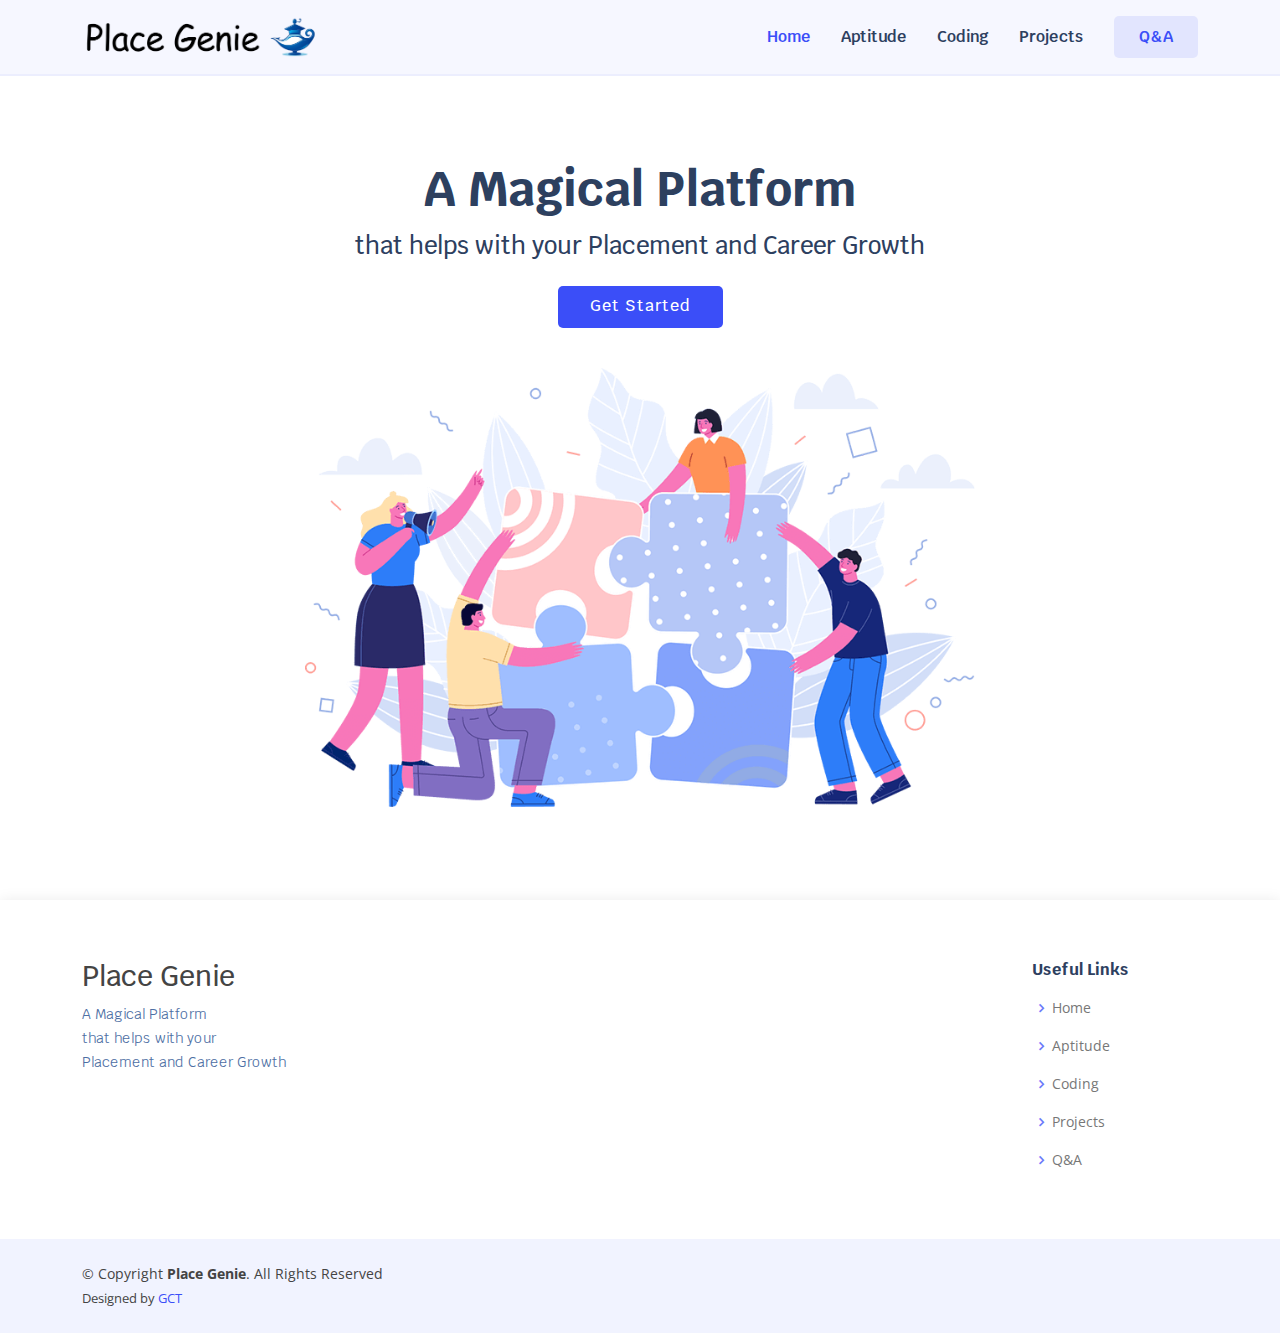
<file: index.html>
<!DOCTYPE html>
<html lang="en">

<head>
  <meta charset="utf-8">
  <meta content="width=device-width, initial-scale=1.0" name="viewport">

  <title>Place Genie | Home</title>
  
  <meta property="og:type" content="website" />
    <meta property="og:url" content="https://placegenie.web.app" />
    <meta property="og:title" content="Place Genie | Home" />
    <meta
      property="og:description"
      content="Your magical platform for placements and career growth. Empowering students and job seekers with essential tools, resources, and guidance to ace interviews, land dream jobs, and achieve career success. Unlock your potential with Place Genie."
    />
    <meta
      property="og:image"
      content="https://placegenie.web.app/placeGenie.jpeg"
    />
    <meta
      name="description"
      content="Your magical platform for placements and career growth. Empowering students and job seekers with essential tools, resources, and guidance to ace interviews, land dream jobs, and achieve career success. Unlock your potential with Place Genie."
    />
    <meta
      name="keywords"
      content="Place Genie, website, placements, career growth, aptitude, coding, projects"
    />
    <meta name="author" content="Mohammed Thalha" />
    <link rel="canonical" href="https://placegenie.web.app" />

  <!-- Favicons -->
  <link href="assets/img/logo/fav.png" rel="icon">
  <link href="assets/img/logo/fav.png" rel="apple-touch-icon">

  <!-- Google Fonts -->
  <link href="https://fonts.googleapis.com/css?family=Open+Sans:300,300i,400,400i,600,600i,700,700i|Krub:300,300i,400,400i,500,500i,600,600i,700,700i|Poppins:300,300i,400,400i,500,500i,600,600i,700,700i" rel="stylesheet">

  <!-- Vendor CSS Files -->
  <link href="assets/vendor/aos/aos.css" rel="stylesheet">
  <link href="assets/vendor/bootstrap/css/bootstrap.min.css" rel="stylesheet">
  <link href="assets/vendor/bootstrap-icons/bootstrap-icons.css" rel="stylesheet">
  <link href="assets/vendor/boxicons/css/boxicons.min.css" rel="stylesheet">
  <link href="assets/vendor/glightbox/css/glightbox.min.css" rel="stylesheet">
  <link href="assets/vendor/swiper/swiper-bundle.min.css" rel="stylesheet">

  <!-- Template Main CSS File -->
  <link href="assets/css/style.css" rel="stylesheet">

  <script src="https://www.google.com/recaptcha/enterprise.js?render=6LdM80gqAAAAAIHdH8JyxuIGGjKviFuKLS1jra_C"></script>
  <!-- Your code -->

</head>

<body>

  <!-- ======= Header ======= -->
  <header id="header" class="fixed-top">
    <div class="container d-flex align-items-center justify-content-between">

      <!-- <h1 class="logo"><a href="index.html">Place Genie</a></h1> -->
      <!-- Uncomment below if you prefer to use an image logo -->
      <a href="index.html" class="logo"><img src="assets/img/logo/logo.png" alt="Place Genie" class="img-fluid"></a>

      <nav id="navbar" class="navbar">
        <ul>
          <li><a class="nav-link scrollto active" href="#hero">Home</a></li>
          <li><a class="nav-link scrollto" href="aptitude.html">Aptitude</a></li>
          <li><a class="nav-link scrollto" href="coding.html">Coding</a></li>
          <li><a class="nav-link scrollto" href="projects.html">Projects</a></li>
          <!-- <li class="dropdown"><a href="#"><span>Drop Down</span> <i class="bi bi-chevron-down"></i></a>
            <ul>
              <li><a href="#">Drop Down 1</a></li>
              <li class="dropdown"><a href="#"><span>Deep Drop Down</span> <i class="bi bi-chevron-right"></i></a>
                <ul>
                  <li><a href="#">Deep Drop Down 1</a></li>
                  <li><a href="#">Deep Drop Down 2</a></li>
                  <li><a href="#">Deep Drop Down 3</a></li>
                  <li><a href="#">Deep Drop Down 4</a></li>
                  <li><a href="#">Deep Drop Down 5</a></li>
                </ul>
              </li>
              <li><a href="#">Drop Down 2</a></li>
              <li><a href="#">Drop Down 3</a></li>
              <li><a href="#">Drop Down 4</a></li>
            </ul>
          </li> -->
          <li><a class="getstarted scrollto" href="qna.html">Q&A</a></li>
        </ul>
        <i class="bi bi-list mobile-nav-toggle"></i>
      </nav><!-- .navbar -->

    </div>
  </header><!-- End Header -->

  <!-- ======= Hero Section ======= -->
  <section id="hero" class="d-flex align-items-center">

    <div class="container d-flex flex-column align-items-center justify-content-center" data-aos="fade-up">
      <h1>A Magical Platform</h1>
      <h2> that helps with your Placement and Career Growth</h2>
      <a href="aptitude.html" class="btn-get-started scrollto">Get Started</a>
      <img src="assets/img/hero-img.png" class="img-fluid hero-img" alt="" data-aos="zoom-in" data-aos-delay="150">
    </div>

  </section><!-- End Hero -->

  

  <!-- ======= Footer ======= -->
  <footer id="footer">

    <div class="footer-top">
      <div class="container">
        <div class="row">

          <div class="col-lg-10 col-md-6 footer-contact">
            <h3>Place Genie</h3>
            <p>
              A Magical Platform <br>
              that helps with your<br>
              Placement and Career Growth <br><br>
              <!-- <strong>Phone:</strong> +1 5589 55488 55<br>
              <strong>Email:</strong> info@example.com<br> -->
            </p>
          </div>

          <div class="col-lg-2 col-md-6 footer-links">
            <h4>Useful Links</h4>
            <ul>
              <li><i class="bx bx-chevron-right"></i> <a href="index.html">Home</a></li>
              <li><i class="bx bx-chevron-right"></i> <a href="aptitude.html">Aptitude</a></li>
              <li><i class="bx bx-chevron-right"></i> <a href="coding.html">Coding</a></li>
              <li><i class="bx bx-chevron-right"></i> <a href="projects.html">Projects</a></li>
              <li><i class="bx bx-chevron-right"></i> <a href="qna.html">Q&A</a></li>
            </ul>
          </div>

          <!-- <div class="col-lg-3 col-md-6 footer-links">
            <h4>Our Services</h4>
            <ul>
              <li><i class="bx bx-chevron-right"></i> <a href="#">Web Design</a></li>
              <li><i class="bx bx-chevron-right"></i> <a href="#">Web Development</a></li>
              <li><i class="bx bx-chevron-right"></i> <a href="#">Product Management</a></li>
              <li><i class="bx bx-chevron-right"></i> <a href="#">Marketing</a></li>
              <li><i class="bx bx-chevron-right"></i> <a href="#">Graphic Design</a></li>
            </ul>
          </div>

          <div class="col-lg-4 col-md-6 footer-newsletter">
            <h4>Join Our Newsletter</h4>
            <p>Tamen quem nulla quae legam multos aute sint culpa legam noster magna</p>
            <form action="" method="post">
              <input type="email" name="email"><input type="submit" value="Subscribe">
            </form>
          </div> -->

        </div>
      </div>
    </div>

    <div class="container d-md-flex py-4">

      <div class="me-md-auto text-center text-md-start">
        <div class="copyright">
          &copy; Copyright <strong><span>Place Genie</span></strong>. All Rights Reserved
        </div>
        <div class="credits">
          Designed by <a href="https://syncmi.web.app">GCT</a>
        </div>
      </div>
      <!-- <div class="social-links text-center text-md-right pt-3 pt-md-0">
        <a href="#" class="twitter"><i class="bx bxl-twitter"></i></a>
        <a href="#" class="facebook"><i class="bx bxl-facebook"></i></a>
        <a href="#" class="instagram"><i class="bx bxl-instagram"></i></a>
        <a href="#" class="google-plus"><i class="bx bxl-skype"></i></a>
        <a href="#" class="linkedin"><i class="bx bxl-linkedin"></i></a>
      </div> -->
    </div>
  </footer><!-- End Footer -->

  <div id="preloader"></div>
  <a href="#" class="back-to-top d-flex align-items-center justify-content-center"><i class="bi bi-arrow-up-short"></i></a>

  <!-- Vendor JS Files -->
  <script src="assets/vendor/aos/aos.js"></script>
  <script src="assets/vendor/bootstrap/js/bootstrap.bundle.min.js"></script>
  <script src="assets/vendor/glightbox/js/glightbox.min.js"></script>
  <script src="assets/vendor/isotope-layout/isotope.pkgd.min.js"></script>
  <script src="assets/vendor/swiper/swiper-bundle.min.js"></script>
  <script src="assets/vendor/php-email-form/validate.js"></script>

  <!-- Template Main JS File -->
  <script src="assets/js/main.js"></script>

  <script>
    window.onload = function() {
      grecaptcha.enterprise.ready(async () => {
        const token = await grecaptcha.enterprise.execute('6LdM80gqAAAAAIHdH8JyxuIGGjKviFuKLS1jra_C', { action: 'ENTER_WEBSITE' });
        // You can now use the token in your backend or for further processing
      });
    };
  </script>

  

</body>

</html>
</file>
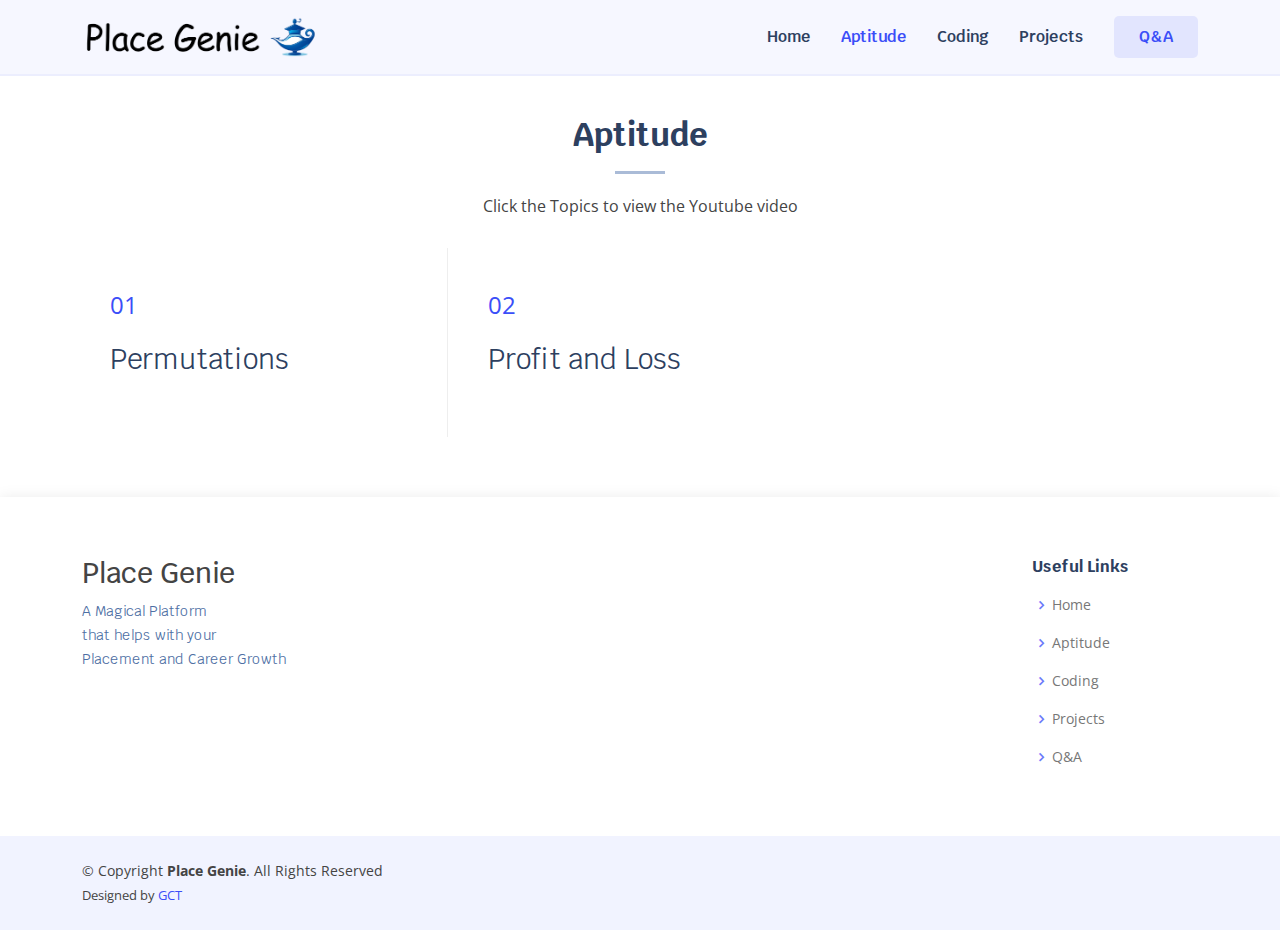
<file: aptitude.html>
<!DOCTYPE html>
<html lang="en">
  <head>
    <meta charset="utf-8" />
    <meta content="width=device-width, initial-scale=1.0" name="viewport" />

    <title>Place Genie | Aptitude</title>
    
    <meta property="og:type" content="website" />
    <meta property="og:url" content="https://placegenie.web.app/aptitude" />
    <meta property="og:title" content="Place Genie | Aptitude" />
    <meta
      property="og:description"
      content="Your magical platform for placements and career growth. Empowering students and job seekers with essential tools, resources, and guidance to ace interviews, land dream jobs, and achieve career success. Unlock your potential with Place Genie."
    />
    <meta
      property="og:image"
      content="https://placegenie.web.app/placeGenie.jpeg"
    />
    <meta
      name="description"
      content="Your magical platform for placements and career growth. Empowering students and job seekers with essential tools, resources, and guidance to ace interviews, land dream jobs, and achieve career success. Unlock your potential with Place Genie."
    />
    <meta
      name="keywords"
      content="Place Genie, website, placements, career growth, aptitude, coding, projects"
    />
    <meta name="author" content="Mohammed Thalha" />
    <link rel="canonical" href="https://placegenie.web.app/aptitude" />

    <!-- Favicons -->
    <link href="assets/img/logo/fav.png" rel="icon" />
    <link href="assets/img/logo/fav.png" rel="apple-touch-icon" />

    <!-- Google Fonts -->
    <link
      href="https://fonts.googleapis.com/css?family=Open+Sans:300,300i,400,400i,600,600i,700,700i|Krub:300,300i,400,400i,500,500i,600,600i,700,700i|Poppins:300,300i,400,400i,500,500i,600,600i,700,700i"
      rel="stylesheet"
    />

    <!-- Vendor CSS Files -->
    <link href="assets/vendor/aos/aos.css" rel="stylesheet" />
    <link
      href="assets/vendor/bootstrap/css/bootstrap.min.css"
      rel="stylesheet"
    />
    <link
      href="assets/vendor/bootstrap-icons/bootstrap-icons.css"
      rel="stylesheet"
    />
    <link href="assets/vendor/boxicons/css/boxicons.min.css" rel="stylesheet" />
    <link
      href="assets/vendor/glightbox/css/glightbox.min.css"
      rel="stylesheet"
    />
    <link href="assets/vendor/swiper/swiper-bundle.min.css" rel="stylesheet" />

    <!-- Template Main CSS File -->
    <link href="assets/css/style.css" rel="stylesheet" />

    <!-- =======================================================
  * Template Name: Bikin
  * Updated: May 30 2023 with Bootstrap v5.3.0
  * Template URL: https://bootstrapmade.com/bikin-free-simple-landing-page-template/
  * Author: BootstrapMade.com
  * License: https://bootstrapmade.com/license/
  ======================================================== -->
  </head>

  <body>
    <!-- ======= Header ======= -->
    <header id="header" class="fixed-top">
      <div class="container d-flex align-items-center justify-content-between">
        <!-- <h1 class="logo"><a href="index.html">Place Genie</a></h1> -->
        <!-- Uncomment below if you prefer to use an image logo -->
        <a href="index.html" class="logo"
          ><img
            src="assets/img/logo/logo.png"
            alt="Place Genie"
            class="img-fluid"
        /></a>

        <nav id="navbar" class="navbar">
          <ul>
            <li><a class="nav-link scrollto" href="index.html">Home</a></li>
            <li><a class="nav-link scrollto active" href="#">Aptitude</a></li>
            <li><a class="nav-link scrollto" href="coding.html">Coding</a></li>
            <li><a class="nav-link scrollto" href="projects.html">Projects</a></li>
            <!-- <li class="dropdown"><a href="#"><span>Drop Down</span> <i class="bi bi-chevron-down"></i></a>
            <ul>
              <li><a href="#">Drop Down 1</a></li>
              <li class="dropdown"><a href="#"><span>Deep Drop Down</span> <i class="bi bi-chevron-right"></i></a>
                <ul>
                  <li><a href="#">Deep Drop Down 1</a></li>
                  <li><a href="#">Deep Drop Down 2</a></li>
                  <li><a href="#">Deep Drop Down 3</a></li>
                  <li><a href="#">Deep Drop Down 4</a></li>
                  <li><a href="#">Deep Drop Down 5</a></li>
                </ul>
              </li>
              <li><a href="#">Drop Down 2</a></li>
              <li><a href="#">Drop Down 3</a></li>
              <li><a href="#">Drop Down 4</a></li>
            </ul>
          </li> -->
            <li><a class="getstarted scrollto" href="qna.html">Q&A</a></li>
          </ul>
          <i class="bi bi-list mobile-nav-toggle"></i>
        </nav>
        <!-- .navbar -->
      </div>
    </header>
    <!-- End Header -->

    <main>
      <!-- ======= Steps Section ======= -->
      <section id="steps" class="steps">
        <div class="container">
          <div class="section-title">
            <p><br /><br /><br /><br /></p>
            <h2>Aptitude</h2>
            <p>Click the Topics to view the Youtube video</p>
          </div>

          <div class="row no-gutters" data-aos="fade-up">
            <div
              class="col-lg-4 col-md-6 content-item"
              data-aos="fade-up"
              data-aos-delay="100"
            >
              <a href="https://youtu.be/_qoqJ2JKfjc?si=WgXLnBOLmwLYMDms">
                <span>01</span>
                <h4>Permutations</h4>
              </a>
            </div>

            <div
              class="col-lg-4 col-md-6 content-item"
              data-aos="fade-up"
              data-aos-delay="200"
            >
              <a
                href="https://youtube.com/playlist?list=PLOoogDtEDyvvgDHep2Rsd5RUTDGstbuc8&si=iSUuBqNaXzxjKdGk"
              >
                <span>02</span>
                <h4>Profit and Loss</h4>
              </a>
            </div>

          </div>
        </div>
      </section>
      <!-- End Steps Section -->
    </main>

    <!-- ======= Footer ======= -->
    <footer id="footer">
      <div class="footer-top">
        <div class="container">
          <div class="row">
            <div class="col-lg-10 col-md-6 footer-contact">
              <h3>Place Genie</h3>
              <p>
                A Magical Platform <br />
                that helps with your<br />
                Placement and Career Growth <br /><br />
                <!-- <strong>Phone:</strong> +1 5589 55488 55<br>
              <strong>Email:</strong> info@example.com<br> -->
              </p>
            </div>

            <div class="col-lg-2 col-md-6 footer-links">
                <h4>Useful Links</h4>
                <ul>
                  <li><i class="bx bx-chevron-right"></i> <a href="index.html">Home</a></li>
                  <li><i class="bx bx-chevron-right"></i> <a href="aptitude.html">Aptitude</a></li>
                  <li><i class="bx bx-chevron-right"></i> <a href="coding.html">Coding</a></li>
                  <li><i class="bx bx-chevron-right"></i> <a href="projects.html">Projects</a></li>
                  <li><i class="bx bx-chevron-right"></i> <a href="qna.html">Q&A</a></li>
                </ul>
              </div>

            <!-- <div class="col-lg-3 col-md-6 footer-links">
            <h4>Our Services</h4>
            <ul>
              <li><i class="bx bx-chevron-right"></i> <a href="#">Web Design</a></li>
              <li><i class="bx bx-chevron-right"></i> <a href="#">Web Development</a></li>
              <li><i class="bx bx-chevron-right"></i> <a href="#">Product Management</a></li>
              <li><i class="bx bx-chevron-right"></i> <a href="#">Marketing</a></li>
              <li><i class="bx bx-chevron-right"></i> <a href="#">Graphic Design</a></li>
            </ul>
          </div>

          <div class="col-lg-4 col-md-6 footer-newsletter">
            <h4>Join Our Newsletter</h4>
            <p>Tamen quem nulla quae legam multos aute sint culpa legam noster magna</p>
            <form action="" method="post">
              <input type="email" name="email"><input type="submit" value="Subscribe">
            </form>
          </div> -->
          </div>
        </div>
      </div>

      <div class="container d-md-flex py-4">
        <div class="me-md-auto text-center text-md-start">
          <div class="copyright">
            &copy; Copyright <strong><span>Place Genie</span></strong
            >. All Rights Reserved
          </div>
          <div class="credits">
            <!-- All the links in the footer should remain intact. -->
            <!-- You can delete the links only if you purchased the pro version. -->
            <!-- Licensing information: https://bootstrapmade.com/license/ -->
            <!-- Purchase the pro version with working PHP/AJAX contact form: https://bootstrapmade.com/bikin-free-simple-landing-page-template/ -->
            Designed by <a href="https://syncmi.web.app/">GCT</a>
          </div>
        </div>
        <!-- <div class="social-links text-center text-md-right pt-3 pt-md-0">
        <a href="#" class="twitter"><i class="bx bxl-twitter"></i></a>
        <a href="#" class="facebook"><i class="bx bxl-facebook"></i></a>
        <a href="#" class="instagram"><i class="bx bxl-instagram"></i></a>
        <a href="#" class="google-plus"><i class="bx bxl-skype"></i></a>
        <a href="#" class="linkedin"><i class="bx bxl-linkedin"></i></a>
      </div> -->
      </div>
    </footer>
    <!-- End Footer -->

    <div id="preloader"></div>
    <a
      href="#"
      class="back-to-top d-flex align-items-center justify-content-center"
      ><i class="bi bi-arrow-up-short"></i
    ></a>

    <!-- Vendor JS Files -->
    <script src="assets/vendor/aos/aos.js"></script>
    <script src="assets/vendor/bootstrap/js/bootstrap.bundle.min.js"></script>
    <script src="assets/vendor/glightbox/js/glightbox.min.js"></script>
    <script src="assets/vendor/isotope-layout/isotope.pkgd.min.js"></script>
    <script src="assets/vendor/swiper/swiper-bundle.min.js"></script>
    <script src="assets/vendor/php-email-form/validate.js"></script>

    <!-- Template Main JS File -->
    <script src="assets/js/main.js"></script>
  </body>
</html>
</file>
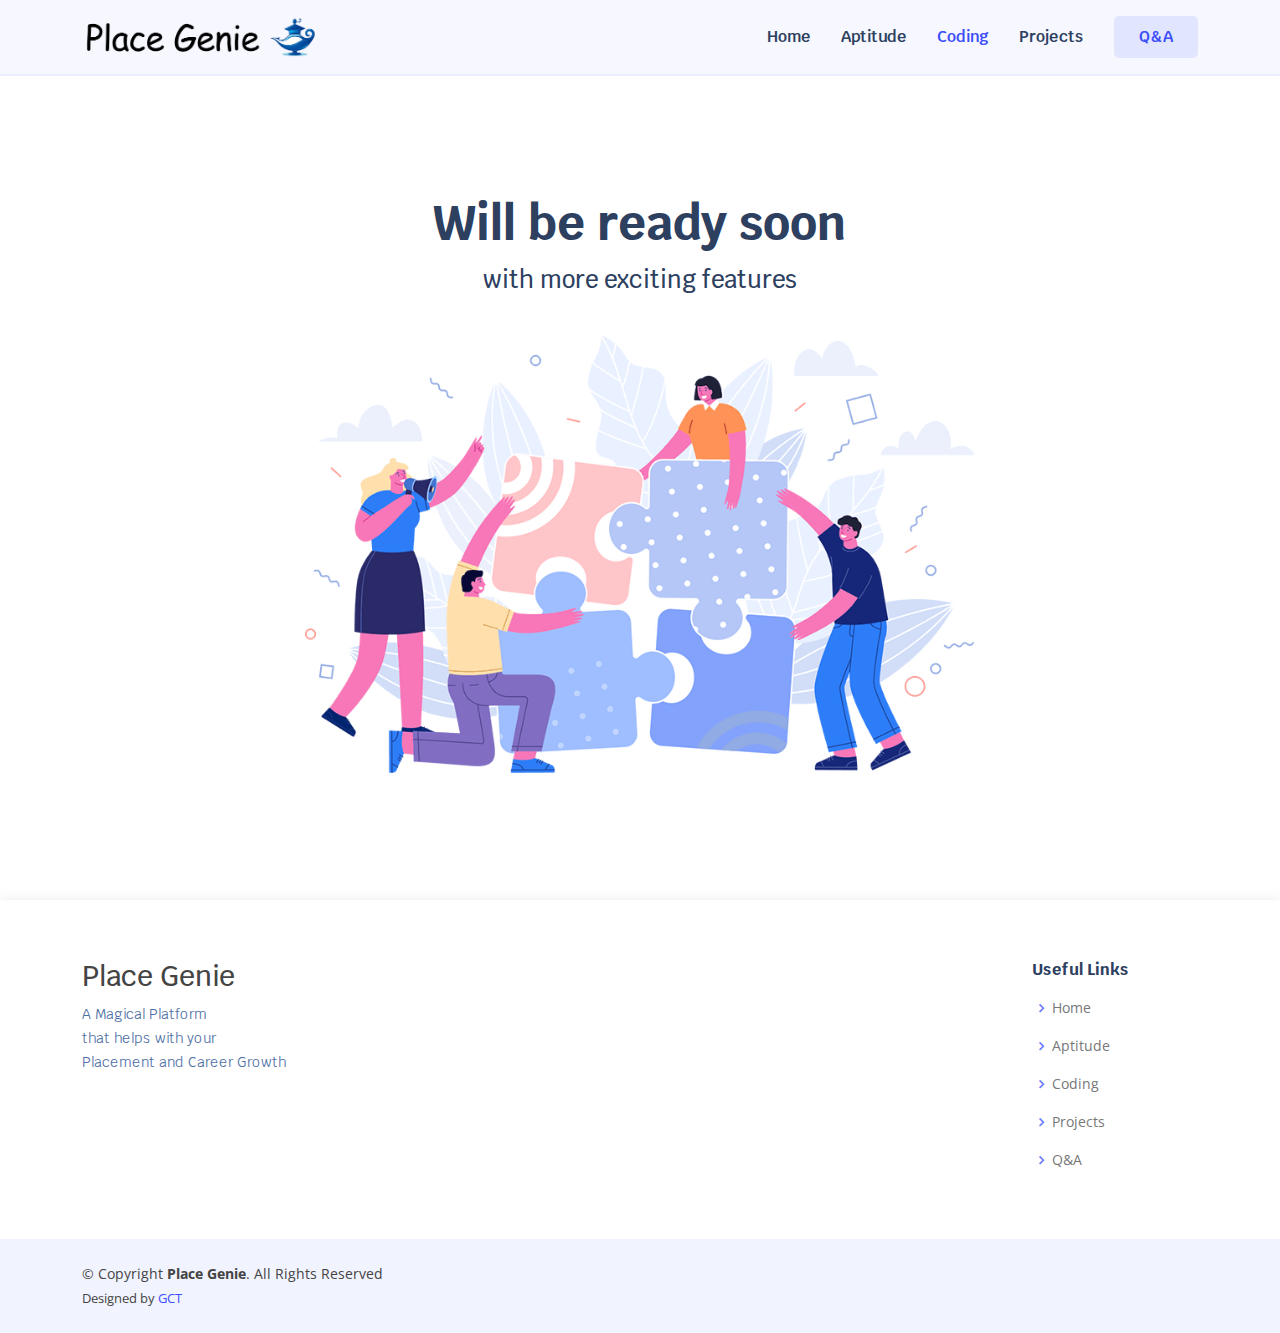
<file: coding.html>
<!DOCTYPE html>
<html lang="en">

<head>
  <meta charset="utf-8">
  <meta content="width=device-width, initial-scale=1.0" name="viewport">

  <title>Place Genie | Coding</title>
  <meta property="og:type" content="website" />
    <meta property="og:url" content="https://placegenie.web.app/coding" />
    <meta property="og:title" content="Place Genie | Coding" />
    <meta
      property="og:description"
      content="Your magical platform for placements and career growth. Empowering students and job seekers with essential tools, resources, and guidance to ace interviews, land dream jobs, and achieve career success. Unlock your potential with Place Genie."
    />
    <meta
      property="og:image"
      content="https://placegenie.web.app/placeGenie.jpeg"
    />
    <meta
      name="description"
      content="Your magical platform for placements and career growth. Empowering students and job seekers with essential tools, resources, and guidance to ace interviews, land dream jobs, and achieve career success. Unlock your potential with Place Genie."
    />
    <meta
      name="keywords"
      content="Place Genie, website, placements, career growth, aptitude, coding, projects"
    />
    <meta name="author" content="Mohammed Thalha" />
    <link rel="canonical" href="https://placegenie.web.app/coding" />

  <!-- Favicons -->
  <link href="assets/img/logo/fav.png" rel="icon">
  <link href="assets/img/logo/fav.png" rel="apple-touch-icon">

  <!-- Google Fonts -->
  <link href="https://fonts.googleapis.com/css?family=Open+Sans:300,300i,400,400i,600,600i,700,700i|Krub:300,300i,400,400i,500,500i,600,600i,700,700i|Poppins:300,300i,400,400i,500,500i,600,600i,700,700i" rel="stylesheet">

  <!-- Vendor CSS Files -->
  <link href="assets/vendor/aos/aos.css" rel="stylesheet">
  <link href="assets/vendor/bootstrap/css/bootstrap.min.css" rel="stylesheet">
  <link href="assets/vendor/bootstrap-icons/bootstrap-icons.css" rel="stylesheet">
  <link href="assets/vendor/boxicons/css/boxicons.min.css" rel="stylesheet">
  <link href="assets/vendor/glightbox/css/glightbox.min.css" rel="stylesheet">
  <link href="assets/vendor/swiper/swiper-bundle.min.css" rel="stylesheet">

  <!-- Template Main CSS File -->
  <link href="assets/css/style.css" rel="stylesheet">
</head>

<body>

  <!-- ======= Header ======= -->
  <header id="header" class="fixed-top">
    <div class="container d-flex align-items-center justify-content-between">

      <!-- <h1 class="logo"><a href="index.html">Place Genie</a></h1> -->
      <!-- Uncomment below if you prefer to use an image logo -->
      <a href="index.html" class="logo"><img src="assets/img/logo/logo.png" alt="Place Genie" class="img-fluid"></a>

      <nav id="navbar" class="navbar">
        <ul>
          <li><a class="nav-link scrollto" href="index.html">Home</a></li>
          <li><a class="nav-link scrollto" href="aptitude.html">Aptitude</a></li>
          <li><a class="nav-link scrollto active" href="coding.html">Coding</a></li>
          <li><a class="nav-link scrollto" href="projects.html">Projects</a></li>
          <!-- <li class="dropdown"><a href="#"><span>Drop Down</span> <i class="bi bi-chevron-down"></i></a>
            <ul>
              <li><a href="#">Drop Down 1</a></li>
              <li class="dropdown"><a href="#"><span>Deep Drop Down</span> <i class="bi bi-chevron-right"></i></a>
                <ul>
                  <li><a href="#">Deep Drop Down 1</a></li>
                  <li><a href="#">Deep Drop Down 2</a></li>
                  <li><a href="#">Deep Drop Down 3</a></li>
                  <li><a href="#">Deep Drop Down 4</a></li>
                  <li><a href="#">Deep Drop Down 5</a></li>
                </ul>
              </li>
              <li><a href="#">Drop Down 2</a></li>
              <li><a href="#">Drop Down 3</a></li>
              <li><a href="#">Drop Down 4</a></li>
            </ul>
          </li> -->
          <li><a class="getstarted scrollto" href="qna.html">Q&A</a></li>
        </ul>
        <i class="bi bi-list mobile-nav-toggle"></i>
      </nav><!-- .navbar -->

    </div>
  </header><!-- End Header -->

  <!-- ======= Hero Section ======= -->
  <section id="hero" class="d-flex align-items-center">

    <div class="container d-flex flex-column align-items-center justify-content-center" data-aos="fade-up">
      <h1>Will be ready soon</h1>
      <h2>with more exciting features</h2>
      <img src="assets/img/hero-img.png" class="img-fluid hero-img" alt="" data-aos="zoom-in" data-aos-delay="150">
    </div>

  </section><!-- End Hero -->

  

  <!-- ======= Footer ======= -->
  <footer id="footer">

    <div class="footer-top">
      <div class="container">
        <div class="row">

          <div class="col-lg-10 col-md-6 footer-contact">
            <h3>Place Genie</h3>
            <p>
              A Magical Platform <br>
              that helps with your<br>
              Placement and Career Growth <br><br>
              <!-- <strong>Phone:</strong> +1 5589 55488 55<br>
              <strong>Email:</strong> info@example.com<br> -->
            </p>
          </div>

          <div class="col-lg-2 col-md-6 footer-links">
            <h4>Useful Links</h4>
            <ul>
              <li><i class="bx bx-chevron-right"></i> <a href="index.html">Home</a></li>
              <li><i class="bx bx-chevron-right"></i> <a href="aptitude.html">Aptitude</a></li>
              <li><i class="bx bx-chevron-right"></i> <a href="coding.html">Coding</a></li>
              <li><i class="bx bx-chevron-right"></i> <a href="projects.html">Projects</a></li>
              <li><i class="bx bx-chevron-right"></i> <a href="qna.html">Q&A</a></li>
            </ul>
          </div>

          <!-- <div class="col-lg-3 col-md-6 footer-links">
            <h4>Our Services</h4>
            <ul>
              <li><i class="bx bx-chevron-right"></i> <a href="#">Web Design</a></li>
              <li><i class="bx bx-chevron-right"></i> <a href="#">Web Development</a></li>
              <li><i class="bx bx-chevron-right"></i> <a href="#">Product Management</a></li>
              <li><i class="bx bx-chevron-right"></i> <a href="#">Marketing</a></li>
              <li><i class="bx bx-chevron-right"></i> <a href="#">Graphic Design</a></li>
            </ul>
          </div>

          <div class="col-lg-4 col-md-6 footer-newsletter">
            <h4>Join Our Newsletter</h4>
            <p>Tamen quem nulla quae legam multos aute sint culpa legam noster magna</p>
            <form action="" method="post">
              <input type="email" name="email"><input type="submit" value="Subscribe">
            </form>
          </div> -->

        </div>
      </div>
    </div>

    <div class="container d-md-flex py-4">

      <div class="me-md-auto text-center text-md-start">
        <div class="copyright">
          &copy; Copyright <strong><span>Place Genie</span></strong>. All Rights Reserved
        </div>
        <div class="credits">
          Designed by <a href="https://syncmi.web.app">GCT</a>
        </div>
      </div>
      <!-- <div class="social-links text-center text-md-right pt-3 pt-md-0">
        <a href="#" class="twitter"><i class="bx bxl-twitter"></i></a>
        <a href="#" class="facebook"><i class="bx bxl-facebook"></i></a>
        <a href="#" class="instagram"><i class="bx bxl-instagram"></i></a>
        <a href="#" class="google-plus"><i class="bx bxl-skype"></i></a>
        <a href="#" class="linkedin"><i class="bx bxl-linkedin"></i></a>
      </div> -->
    </div>
  </footer><!-- End Footer -->

  <div id="preloader"></div>
  <a href="#" class="back-to-top d-flex align-items-center justify-content-center"><i class="bi bi-arrow-up-short"></i></a>

  <!-- Vendor JS Files -->
  <script src="assets/vendor/aos/aos.js"></script>
  <script src="assets/vendor/bootstrap/js/bootstrap.bundle.min.js"></script>
  <script src="assets/vendor/glightbox/js/glightbox.min.js"></script>
  <script src="assets/vendor/isotope-layout/isotope.pkgd.min.js"></script>
  <script src="assets/vendor/swiper/swiper-bundle.min.js"></script>
  <script src="assets/vendor/php-email-form/validate.js"></script>

  <!-- Template Main JS File -->
  <script src="assets/js/main.js"></script>

</body>

</html>
</file>
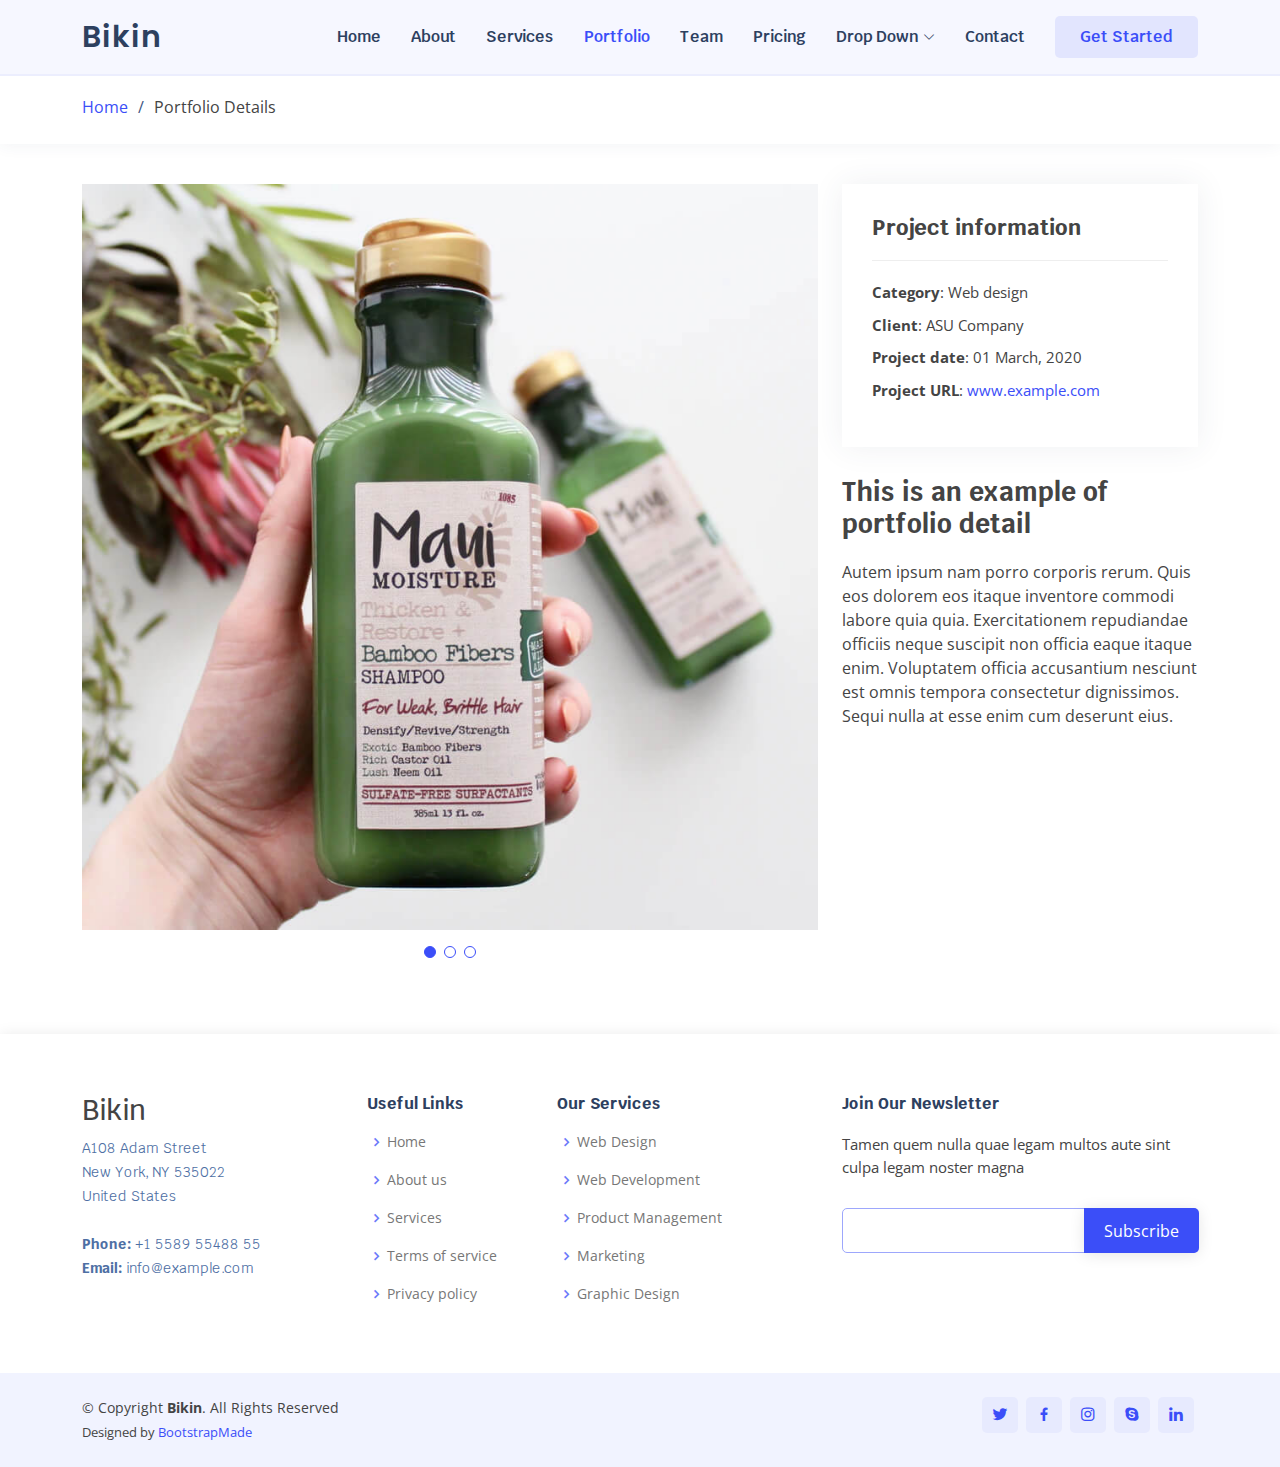
<file: portfolio-details.html>
<!DOCTYPE html>
<html lang="en">

<head>
  <meta charset="utf-8">
  <meta content="width=device-width, initial-scale=1.0" name="viewport">

  <title>Portfolio Details - Bikin Bootstrap Template</title>
  <meta content="" name="description">
  <meta content="" name="keywords">

  <!-- Favicons -->
  <link href="assets/img/favicon.png" rel="icon">
  <link href="assets/img/apple-touch-icon.png" rel="apple-touch-icon">

  <!-- Google Fonts -->
  <link href="https://fonts.googleapis.com/css?family=Open+Sans:300,300i,400,400i,600,600i,700,700i|Krub:300,300i,400,400i,500,500i,600,600i,700,700i|Poppins:300,300i,400,400i,500,500i,600,600i,700,700i" rel="stylesheet">

  <!-- Vendor CSS Files -->
  <link href="assets/vendor/aos/aos.css" rel="stylesheet">
  <link href="assets/vendor/bootstrap/css/bootstrap.min.css" rel="stylesheet">
  <link href="assets/vendor/bootstrap-icons/bootstrap-icons.css" rel="stylesheet">
  <link href="assets/vendor/boxicons/css/boxicons.min.css" rel="stylesheet">
  <link href="assets/vendor/glightbox/css/glightbox.min.css" rel="stylesheet">
  <link href="assets/vendor/swiper/swiper-bundle.min.css" rel="stylesheet">

  <!-- Template Main CSS File -->
  <link href="assets/css/style.css" rel="stylesheet">

  <!-- =======================================================
  * Template Name: Bikin
  * Updated: May 30 2023 with Bootstrap v5.3.0
  * Template URL: https://bootstrapmade.com/bikin-free-simple-landing-page-template/
  * Author: BootstrapMade.com
  * License: https://bootstrapmade.com/license/
  ======================================================== -->
</head>

<body>

  <!-- ======= Header ======= -->
  <header id="header" class="fixed-top">
    <div class="container d-flex align-items-center justify-content-between">

      <h1 class="logo"><a href="index.html">Bikin</a></h1>
      <!-- Uncomment below if you prefer to use an image logo -->
      <!-- <a href="index.html" class="logo"><img src="assets/img/logo.png" alt="" class="img-fluid"></a>-->

      <nav id="navbar" class="navbar">
        <ul>
          <li><a class="nav-link scrollto " href="#hero">Home</a></li>
          <li><a class="nav-link scrollto" href="#about">About</a></li>
          <li><a class="nav-link scrollto" href="#services">Services</a></li>
          <li><a class="nav-link scrollto active" href="#portfolio">Portfolio</a></li>
          <li><a class="nav-link scrollto" href="#team">Team</a></li>
          <li><a class="nav-link scrollto" href="#pricing">Pricing</a></li>
          <li class="dropdown"><a href="#"><span>Drop Down</span> <i class="bi bi-chevron-down"></i></a>
            <ul>
              <li><a href="#">Drop Down 1</a></li>
              <li class="dropdown"><a href="#"><span>Deep Drop Down</span> <i class="bi bi-chevron-right"></i></a>
                <ul>
                  <li><a href="#">Deep Drop Down 1</a></li>
                  <li><a href="#">Deep Drop Down 2</a></li>
                  <li><a href="#">Deep Drop Down 3</a></li>
                  <li><a href="#">Deep Drop Down 4</a></li>
                  <li><a href="#">Deep Drop Down 5</a></li>
                </ul>
              </li>
              <li><a href="#">Drop Down 2</a></li>
              <li><a href="#">Drop Down 3</a></li>
              <li><a href="#">Drop Down 4</a></li>
            </ul>
          </li>
          <li><a class="nav-link scrollto" href="#contact">Contact</a></li>
          <li><a class="getstarted scrollto" href="#about">Get Started</a></li>
        </ul>
        <i class="bi bi-list mobile-nav-toggle"></i>
      </nav><!-- .navbar -->

    </div>
  </header><!-- End Header -->

  <main id="main">

    <!-- ======= Breadcrumbs ======= -->
    <section id="breadcrumbs" class="breadcrumbs">
      <div class="container">

        <ol>
          <li><a href="index.html">Home</a></li>
          <li>Portfolio Details</li>
        </ol>

      </div>
    </section><!-- End Breadcrumbs -->

    <!-- ======= Portfolio Details Section ======= -->
    <section id="portfolio-details" class="portfolio-details">
      <div class="container">

        <div class="row gy-4">

          <div class="col-lg-8">
            <div class="portfolio-details-slider swiper">
              <div class="swiper-wrapper align-items-center">

                <div class="swiper-slide">
                  <img src="assets/img/portfolio/portfolio-1.jpg" alt="">
                </div>

                <div class="swiper-slide">
                  <img src="assets/img/portfolio/portfolio-2.jpg" alt="">
                </div>

                <div class="swiper-slide">
                  <img src="assets/img/portfolio/portfolio-3.jpg" alt="">
                </div>

              </div>
              <div class="swiper-pagination"></div>
            </div>
          </div>

          <div class="col-lg-4">
            <div class="portfolio-info">
              <h3>Project information</h3>
              <ul>
                <li><strong>Category</strong>: Web design</li>
                <li><strong>Client</strong>: ASU Company</li>
                <li><strong>Project date</strong>: 01 March, 2020</li>
                <li><strong>Project URL</strong>: <a href="#">www.example.com</a></li>
              </ul>
            </div>
            <div class="portfolio-description">
              <h2>This is an example of portfolio detail</h2>
              <p>
                Autem ipsum nam porro corporis rerum. Quis eos dolorem eos itaque inventore commodi labore quia quia. Exercitationem repudiandae officiis neque suscipit non officia eaque itaque enim. Voluptatem officia accusantium nesciunt est omnis tempora consectetur dignissimos. Sequi nulla at esse enim cum deserunt eius.
              </p>
            </div>
          </div>

        </div>

      </div>
    </section><!-- End Portfolio Details Section -->

  </main><!-- End #main -->

  <!-- ======= Footer ======= -->
  <footer id="footer">

    <div class="footer-top">
      <div class="container">
        <div class="row">

          <div class="col-lg-3 col-md-6 footer-contact">
            <h3>Bikin</h3>
            <p>
              A108 Adam Street <br>
              New York, NY 535022<br>
              United States <br><br>
              <strong>Phone:</strong> +1 5589 55488 55<br>
              <strong>Email:</strong> info@example.com<br>
            </p>
          </div>

          <div class="col-lg-2 col-md-6 footer-links">
            <h4>Useful Links</h4>
            <ul>
              <li><i class="bx bx-chevron-right"></i> <a href="#">Home</a></li>
              <li><i class="bx bx-chevron-right"></i> <a href="#">About us</a></li>
              <li><i class="bx bx-chevron-right"></i> <a href="#">Services</a></li>
              <li><i class="bx bx-chevron-right"></i> <a href="#">Terms of service</a></li>
              <li><i class="bx bx-chevron-right"></i> <a href="#">Privacy policy</a></li>
            </ul>
          </div>

          <div class="col-lg-3 col-md-6 footer-links">
            <h4>Our Services</h4>
            <ul>
              <li><i class="bx bx-chevron-right"></i> <a href="#">Web Design</a></li>
              <li><i class="bx bx-chevron-right"></i> <a href="#">Web Development</a></li>
              <li><i class="bx bx-chevron-right"></i> <a href="#">Product Management</a></li>
              <li><i class="bx bx-chevron-right"></i> <a href="#">Marketing</a></li>
              <li><i class="bx bx-chevron-right"></i> <a href="#">Graphic Design</a></li>
            </ul>
          </div>

          <div class="col-lg-4 col-md-6 footer-newsletter">
            <h4>Join Our Newsletter</h4>
            <p>Tamen quem nulla quae legam multos aute sint culpa legam noster magna</p>
            <form action="" method="post">
              <input type="email" name="email"><input type="submit" value="Subscribe">
            </form>
          </div>

        </div>
      </div>
    </div>

    <div class="container d-md-flex py-4">

      <div class="me-md-auto text-center text-md-start">
        <div class="copyright">
          &copy; Copyright <strong><span>Bikin</span></strong>. All Rights Reserved
        </div>
        <div class="credits">
          <!-- All the links in the footer should remain intact. -->
          <!-- You can delete the links only if you purchased the pro version. -->
          <!-- Licensing information: https://bootstrapmade.com/license/ -->
          <!-- Purchase the pro version with working PHP/AJAX contact form: https://bootstrapmade.com/bikin-free-simple-landing-page-template/ -->
          Designed by <a href="https://bootstrapmade.com/">BootstrapMade</a>
        </div>
      </div>
      <div class="social-links text-center text-md-right pt-3 pt-md-0">
        <a href="#" class="twitter"><i class="bx bxl-twitter"></i></a>
        <a href="#" class="facebook"><i class="bx bxl-facebook"></i></a>
        <a href="#" class="instagram"><i class="bx bxl-instagram"></i></a>
        <a href="#" class="google-plus"><i class="bx bxl-skype"></i></a>
        <a href="#" class="linkedin"><i class="bx bxl-linkedin"></i></a>
      </div>
    </div>
  </footer><!-- End Footer -->

  <div id="preloader"></div>
  <a href="#" class="back-to-top d-flex align-items-center justify-content-center"><i class="bi bi-arrow-up-short"></i></a>

  <!-- Vendor JS Files -->
  <script src="assets/vendor/aos/aos.js"></script>
  <script src="assets/vendor/bootstrap/js/bootstrap.bundle.min.js"></script>
  <script src="assets/vendor/glightbox/js/glightbox.min.js"></script>
  <script src="assets/vendor/isotope-layout/isotope.pkgd.min.js"></script>
  <script src="assets/vendor/swiper/swiper-bundle.min.js"></script>
  <script src="assets/vendor/php-email-form/validate.js"></script>

  <!-- Template Main JS File -->
  <script src="assets/js/main.js"></script>

</body>

</html>
</file>
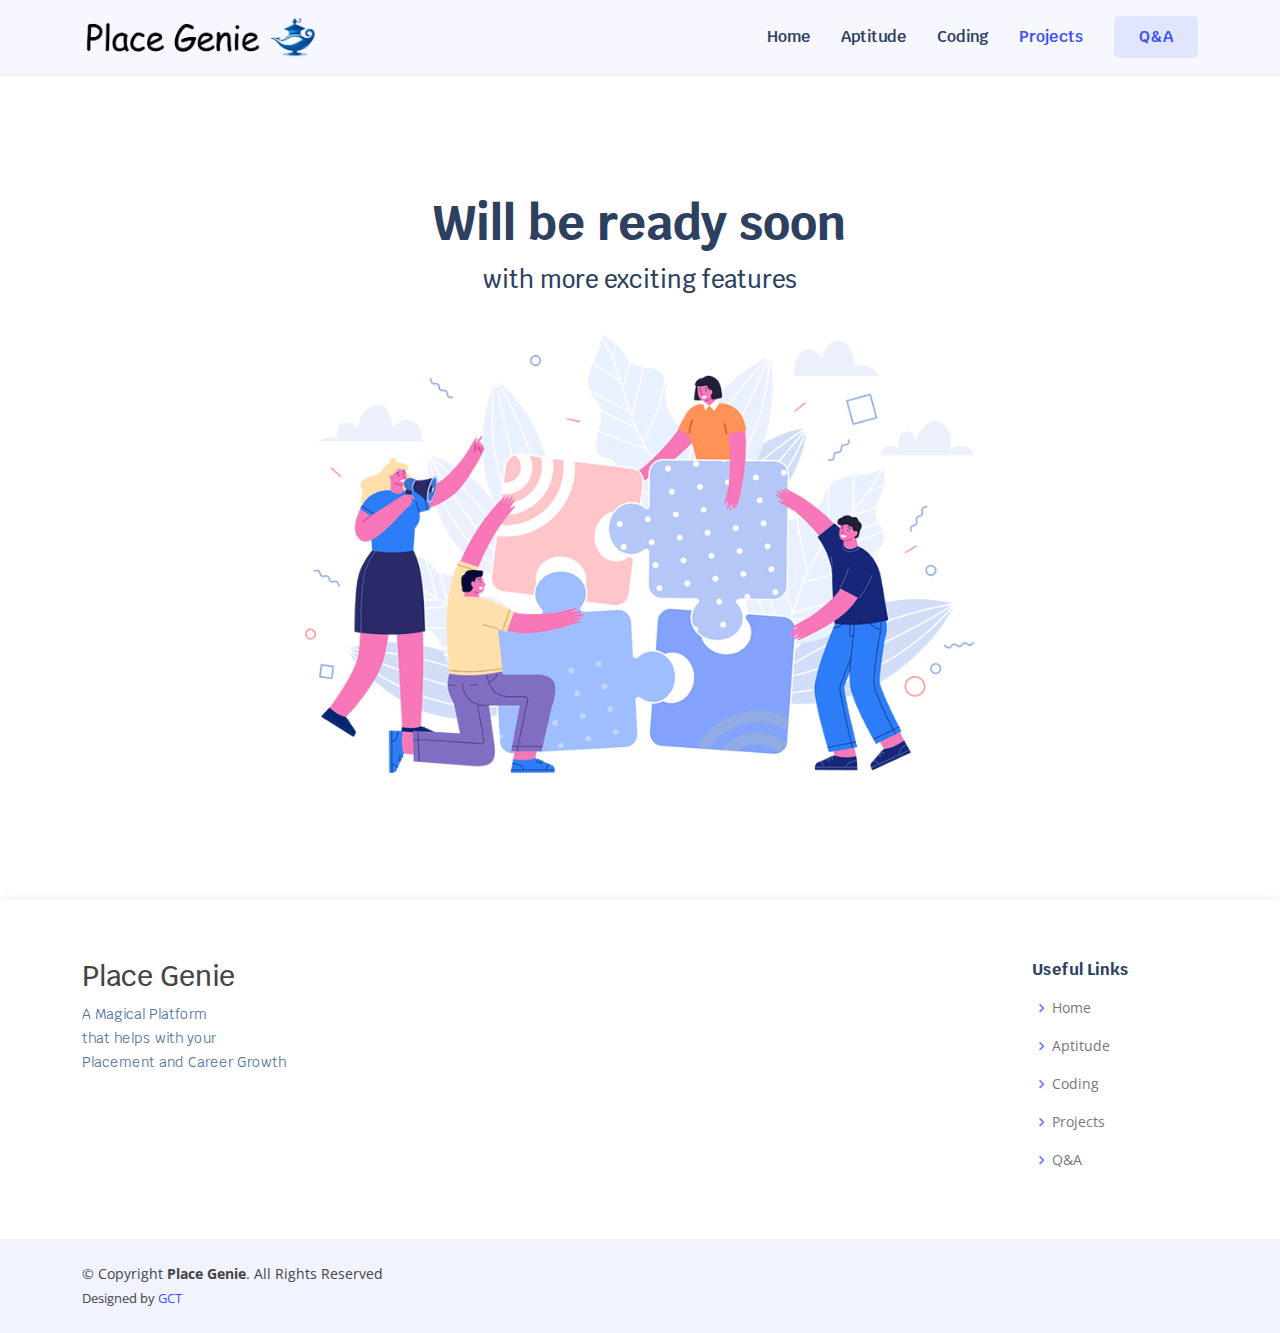
<file: projects.html>
<!DOCTYPE html>
<html lang="en">

<head>
  <meta charset="utf-8">
  <meta content="width=device-width, initial-scale=1.0" name="viewport">

  <title>Place Genie | Projects</title>
  <meta property="og:type" content="website" />
    <meta property="og:url" content="https://placegenie.web.app/projects" />
    <meta property="og:title" content="Place Genie | Projects" />
    <meta
      property="og:description"
      content="Your magical platform for placements and career growth. Empowering students and job seekers with essential tools, resources, and guidance to ace interviews, land dream jobs, and achieve career success. Unlock your potential with Place Genie."
    />
    <meta
      property="og:image"
      content="https://placegenie.web.app/placeGenie.jpeg"
    />
    <meta
      name="description"
      content="Your magical platform for placements and career growth. Empowering students and job seekers with essential tools, resources, and guidance to ace interviews, land dream jobs, and achieve career success. Unlock your potential with Place Genie."
    />
    <meta
      name="keywords"
      content="Place Genie, website, placements, career growth, aptitude, coding, projects"
    />
    <meta name="author" content="Mohammed Thalha" />
    <link rel="canonical" href="https://placegenie.web.app/projects" />

  <!-- Favicons -->
  <link href="assets/img/logo/fav.png" rel="icon">
  <link href="assets/img/logo/fav.png" rel="apple-touch-icon">

  <!-- Google Fonts -->
  <link href="https://fonts.googleapis.com/css?family=Open+Sans:300,300i,400,400i,600,600i,700,700i|Krub:300,300i,400,400i,500,500i,600,600i,700,700i|Poppins:300,300i,400,400i,500,500i,600,600i,700,700i" rel="stylesheet">

  <!-- Vendor CSS Files -->
  <link href="assets/vendor/aos/aos.css" rel="stylesheet">
  <link href="assets/vendor/bootstrap/css/bootstrap.min.css" rel="stylesheet">
  <link href="assets/vendor/bootstrap-icons/bootstrap-icons.css" rel="stylesheet">
  <link href="assets/vendor/boxicons/css/boxicons.min.css" rel="stylesheet">
  <link href="assets/vendor/glightbox/css/glightbox.min.css" rel="stylesheet">
  <link href="assets/vendor/swiper/swiper-bundle.min.css" rel="stylesheet">

  <!-- Template Main CSS File -->
  <link href="assets/css/style.css" rel="stylesheet">
</head>

<body>

  <!-- ======= Header ======= -->
  <header id="header" class="fixed-top">
    <div class="container d-flex align-items-center justify-content-between">

      <!-- <h1 class="logo"><a href="index.html">Place Genie</a></h1> -->
      <!-- Uncomment below if you prefer to use an image logo -->
      <a href="index.html" class="logo"><img src="assets/img/logo/logo.png" alt="Place Genie" class="img-fluid"></a>

      <nav id="navbar" class="navbar">
        <ul>
          <li><a class="nav-link scrollto" href="index.html">Home</a></li>
          <li><a class="nav-link scrollto" href="aptitude.html">Aptitude</a></li>
          <li><a class="nav-link scrollto" href="coding.html">Coding</a></li>
          <li><a class="nav-link scrollto active" href="projects.html">Projects</a></li>
          <!-- <li class="dropdown"><a href="#"><span>Drop Down</span> <i class="bi bi-chevron-down"></i></a>
            <ul>
              <li><a href="#">Drop Down 1</a></li>
              <li class="dropdown"><a href="#"><span>Deep Drop Down</span> <i class="bi bi-chevron-right"></i></a>
                <ul>
                  <li><a href="#">Deep Drop Down 1</a></li>
                  <li><a href="#">Deep Drop Down 2</a></li>
                  <li><a href="#">Deep Drop Down 3</a></li>
                  <li><a href="#">Deep Drop Down 4</a></li>
                  <li><a href="#">Deep Drop Down 5</a></li>
                </ul>
              </li>
              <li><a href="#">Drop Down 2</a></li>
              <li><a href="#">Drop Down 3</a></li>
              <li><a href="#">Drop Down 4</a></li>
            </ul>
          </li> -->
          <li><a class="getstarted scrollto" href="qna.html">Q&A</a></li>
        </ul>
        <i class="bi bi-list mobile-nav-toggle"></i>
      </nav><!-- .navbar -->

    </div>
  </header><!-- End Header -->

  <!-- ======= Hero Section ======= -->
  <section id="hero" class="d-flex align-items-center">

    <div class="container d-flex flex-column align-items-center justify-content-center" data-aos="fade-up">
      <h1>Will be ready soon</h1>
      <h2>with more exciting features</h2>
      <img src="assets/img/hero-img.png" class="img-fluid hero-img" alt="" data-aos="zoom-in" data-aos-delay="150">
    </div>

  </section><!-- End Hero -->

  

  <!-- ======= Footer ======= -->
  <footer id="footer">

    <div class="footer-top">
      <div class="container">
        <div class="row">

          <div class="col-lg-10 col-md-6 footer-contact">
            <h3>Place Genie</h3>
            <p>
              A Magical Platform <br>
              that helps with your<br>
              Placement and Career Growth <br><br>
              <!-- <strong>Phone:</strong> +1 5589 55488 55<br>
              <strong>Email:</strong> info@example.com<br> -->
            </p>
          </div>

          <div class="col-lg-2 col-md-6 footer-links">
            <h4>Useful Links</h4>
            <ul>
              <li><i class="bx bx-chevron-right"></i> <a href="index.html">Home</a></li>
              <li><i class="bx bx-chevron-right"></i> <a href="aptitude.html">Aptitude</a></li>
              <li><i class="bx bx-chevron-right"></i> <a href="coding.html">Coding</a></li>
              <li><i class="bx bx-chevron-right"></i> <a href="projects.html">Projects</a></li>
              <li><i class="bx bx-chevron-right"></i> <a href="qna.html">Q&A</a></li>
            </ul>
          </div>

          <!-- <div class="col-lg-3 col-md-6 footer-links">
            <h4>Our Services</h4>
            <ul>
              <li><i class="bx bx-chevron-right"></i> <a href="#">Web Design</a></li>
              <li><i class="bx bx-chevron-right"></i> <a href="#">Web Development</a></li>
              <li><i class="bx bx-chevron-right"></i> <a href="#">Product Management</a></li>
              <li><i class="bx bx-chevron-right"></i> <a href="#">Marketing</a></li>
              <li><i class="bx bx-chevron-right"></i> <a href="#">Graphic Design</a></li>
            </ul>
          </div>

          <div class="col-lg-4 col-md-6 footer-newsletter">
            <h4>Join Our Newsletter</h4>
            <p>Tamen quem nulla quae legam multos aute sint culpa legam noster magna</p>
            <form action="" method="post">
              <input type="email" name="email"><input type="submit" value="Subscribe">
            </form>
          </div> -->

        </div>
      </div>
    </div>

    <div class="container d-md-flex py-4">

      <div class="me-md-auto text-center text-md-start">
        <div class="copyright">
          &copy; Copyright <strong><span>Place Genie</span></strong>. All Rights Reserved
        </div>
        <div class="credits">
          Designed by <a href="https://syncmi.web.app">GCT</a>
        </div>
      </div>
      <!-- <div class="social-links text-center text-md-right pt-3 pt-md-0">
        <a href="#" class="twitter"><i class="bx bxl-twitter"></i></a>
        <a href="#" class="facebook"><i class="bx bxl-facebook"></i></a>
        <a href="#" class="instagram"><i class="bx bxl-instagram"></i></a>
        <a href="#" class="google-plus"><i class="bx bxl-skype"></i></a>
        <a href="#" class="linkedin"><i class="bx bxl-linkedin"></i></a>
      </div> -->
    </div>
  </footer><!-- End Footer -->

  <div id="preloader"></div>
  <a href="#" class="back-to-top d-flex align-items-center justify-content-center"><i class="bi bi-arrow-up-short"></i></a>

  <!-- Vendor JS Files -->
  <script src="assets/vendor/aos/aos.js"></script>
  <script src="assets/vendor/bootstrap/js/bootstrap.bundle.min.js"></script>
  <script src="assets/vendor/glightbox/js/glightbox.min.js"></script>
  <script src="assets/vendor/isotope-layout/isotope.pkgd.min.js"></script>
  <script src="assets/vendor/swiper/swiper-bundle.min.js"></script>
  <script src="assets/vendor/php-email-form/validate.js"></script>

  <!-- Template Main JS File -->
  <script src="assets/js/main.js"></script>

</body>

</html>
</file>
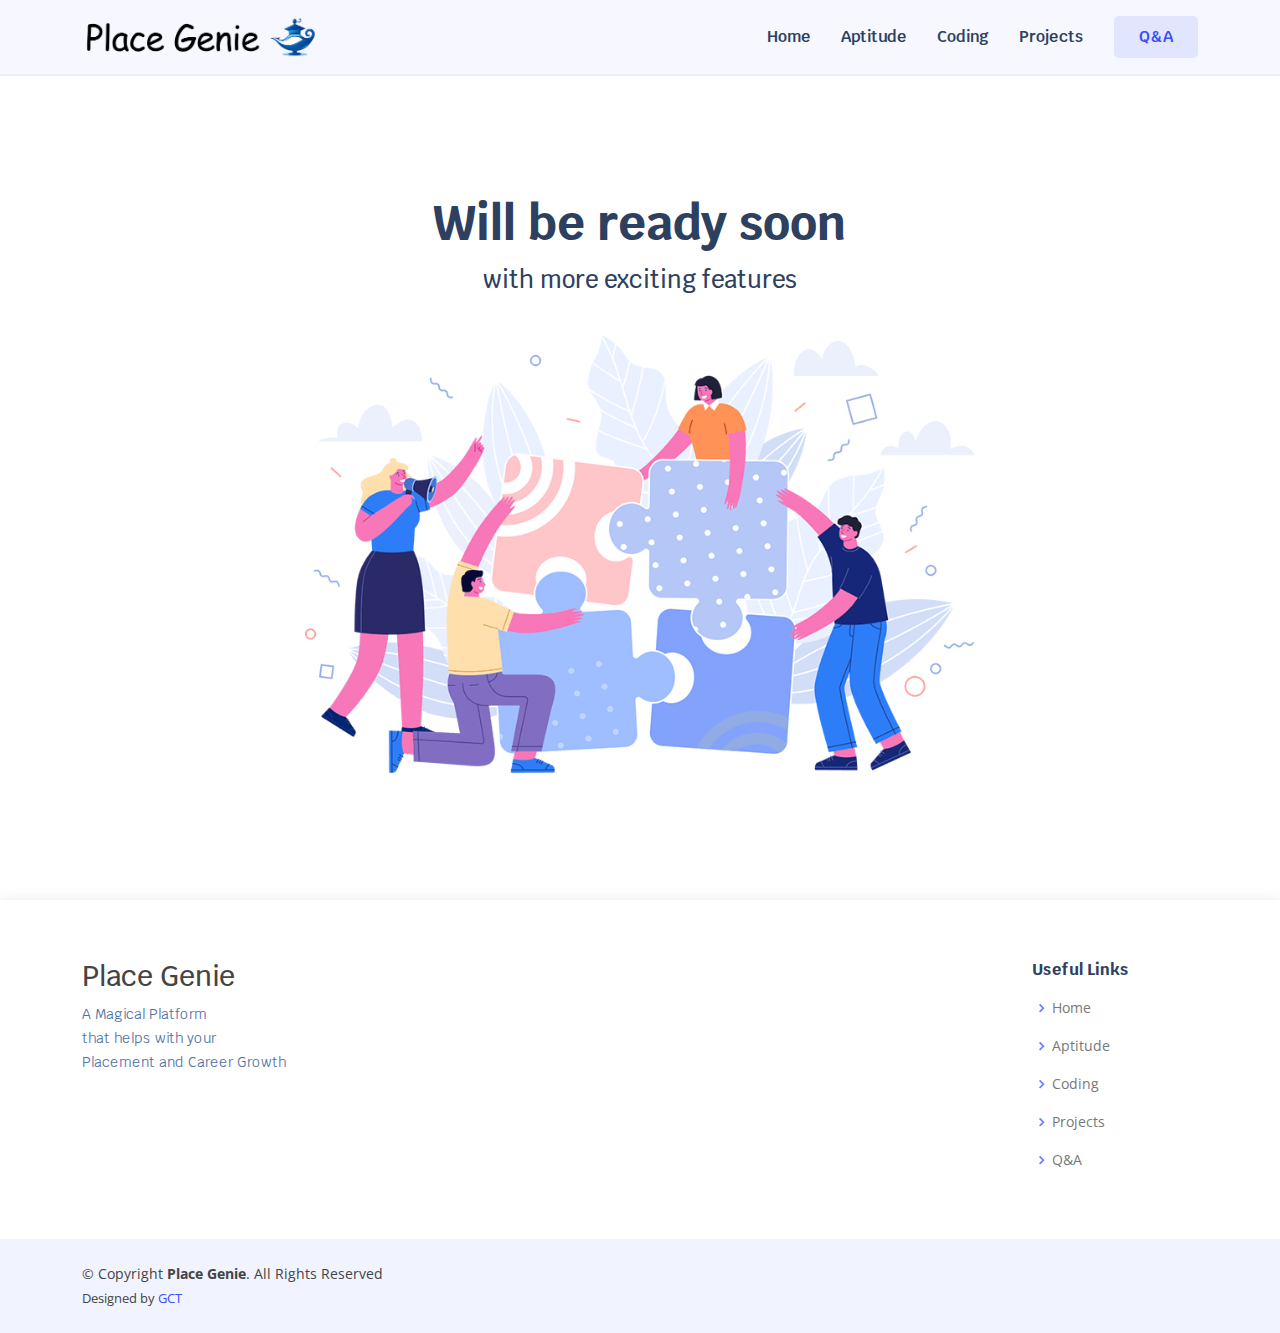
<file: qna.html>
<!DOCTYPE html>
<html lang="en">

<head>
  <meta charset="utf-8">
  <meta content="width=device-width, initial-scale=1.0" name="viewport">

  <title>Place Genie | Q&A</title>
  <meta property="og:type" content="website" />
    <meta property="og:url" content="https://placegenie.web.app/qna" />
    <meta property="og:title" content="Place Genie | Q&A" />
    <meta
      property="og:description"
      content="Your magical platform for placements and career growth. Empowering students and job seekers with essential tools, resources, and guidance to ace interviews, land dream jobs, and achieve career success. Unlock your potential with Place Genie."
    />
    <meta
      property="og:image"
      content="https://placegenie.web.app/placeGenie.jpeg"
    />
    <meta
      name="description"
      content="Your magical platform for placements and career growth. Empowering students and job seekers with essential tools, resources, and guidance to ace interviews, land dream jobs, and achieve career success. Unlock your potential with Place Genie."
    />
    <meta
      name="keywords"
      content="Place Genie, website, placements, career growth, aptitude, coding, projects"
    />
    <meta name="author" content="Mohammed Thalha" />
    <link rel="canonical" href="https://placegenie.web.app/qna" />

  <!-- Favicons -->
  <link href="assets/img/logo/fav.png" rel="icon">
  <link href="assets/img/logo/fav.png" rel="apple-touch-icon">

  <!-- Google Fonts -->
  <link href="https://fonts.googleapis.com/css?family=Open+Sans:300,300i,400,400i,600,600i,700,700i|Krub:300,300i,400,400i,500,500i,600,600i,700,700i|Poppins:300,300i,400,400i,500,500i,600,600i,700,700i" rel="stylesheet">

  <!-- Vendor CSS Files -->
  <link href="assets/vendor/aos/aos.css" rel="stylesheet">
  <link href="assets/vendor/bootstrap/css/bootstrap.min.css" rel="stylesheet">
  <link href="assets/vendor/bootstrap-icons/bootstrap-icons.css" rel="stylesheet">
  <link href="assets/vendor/boxicons/css/boxicons.min.css" rel="stylesheet">
  <link href="assets/vendor/glightbox/css/glightbox.min.css" rel="stylesheet">
  <link href="assets/vendor/swiper/swiper-bundle.min.css" rel="stylesheet">

  <!-- Template Main CSS File -->
  <link href="assets/css/style.css" rel="stylesheet">
</head>

<body>

  <!-- ======= Header ======= -->
  <header id="header" class="fixed-top">
    <div class="container d-flex align-items-center justify-content-between">

      <!-- <h1 class="logo"><a href="index.html">Place Genie</a></h1> -->
      <!-- Uncomment below if you prefer to use an image logo -->
      <a href="index.html" class="logo"><img src="assets/img/logo/logo.png" alt="Place Genie" class="img-fluid"></a>

      <nav id="navbar" class="navbar">
        <ul>
          <li><a class="nav-link scrollto" href="index.html">Home</a></li>
          <li><a class="nav-link scrollto" href="aptitude.html">Aptitude</a></li>
          <li><a class="nav-link scrollto" href="coding.html">Coding</a></li>
          <li><a class="nav-link scrollto" href="projects.html">Projects</a></li>
          <!-- <li class="dropdown"><a href="#"><span>Drop Down</span> <i class="bi bi-chevron-down"></i></a>
            <ul>
              <li><a href="#">Drop Down 1</a></li>
              <li class="dropdown"><a href="#"><span>Deep Drop Down</span> <i class="bi bi-chevron-right"></i></a>
                <ul>
                  <li><a href="#">Deep Drop Down 1</a></li>
                  <li><a href="#">Deep Drop Down 2</a></li>
                  <li><a href="#">Deep Drop Down 3</a></li>
                  <li><a href="#">Deep Drop Down 4</a></li>
                  <li><a href="#">Deep Drop Down 5</a></li>
                </ul>
              </li>
              <li><a href="#">Drop Down 2</a></li>
              <li><a href="#">Drop Down 3</a></li>
              <li><a href="#">Drop Down 4</a></li>
            </ul>
          </li> -->
          <li><a class="getstarted scrollto active" href="qna.html">Q&A</a></li>
        </ul>
        <i class="bi bi-list mobile-nav-toggle"></i>
      </nav><!-- .navbar -->

    </div>
  </header><!-- End Header -->

  <!-- ======= Hero Section ======= -->
  <section id="hero" class="d-flex align-items-center">

    <div class="container d-flex flex-column align-items-center justify-content-center" data-aos="fade-up">
      <h1>Will be ready soon</h1>
      <h2>with more exciting features</h2>
      <img src="assets/img/hero-img.png" class="img-fluid hero-img" alt="" data-aos="zoom-in" data-aos-delay="150">
    </div>

  </section><!-- End Hero -->

  

  <!-- ======= Footer ======= -->
  <footer id="footer">

    <div class="footer-top">
      <div class="container">
        <div class="row">

          <div class="col-lg-10 col-md-6 footer-contact">
            <h3>Place Genie</h3>
            <p>
              A Magical Platform <br>
              that helps with your<br>
              Placement and Career Growth <br><br>
              <!-- <strong>Phone:</strong> +1 5589 55488 55<br>
              <strong>Email:</strong> info@example.com<br> -->
            </p>
          </div>

          <div class="col-lg-2 col-md-6 footer-links">
            <h4>Useful Links</h4>
            <ul>
              <li><i class="bx bx-chevron-right"></i> <a href="index.html">Home</a></li>
              <li><i class="bx bx-chevron-right"></i> <a href="aptitude.html">Aptitude</a></li>
              <li><i class="bx bx-chevron-right"></i> <a href="coding.html">Coding</a></li>
              <li><i class="bx bx-chevron-right"></i> <a href="projects.html">Projects</a></li>
              <li><i class="bx bx-chevron-right"></i> <a href="qna.html">Q&A</a></li>
            </ul>
          </div>

          <!-- <div class="col-lg-3 col-md-6 footer-links">
            <h4>Our Services</h4>
            <ul>
              <li><i class="bx bx-chevron-right"></i> <a href="#">Web Design</a></li>
              <li><i class="bx bx-chevron-right"></i> <a href="#">Web Development</a></li>
              <li><i class="bx bx-chevron-right"></i> <a href="#">Product Management</a></li>
              <li><i class="bx bx-chevron-right"></i> <a href="#">Marketing</a></li>
              <li><i class="bx bx-chevron-right"></i> <a href="#">Graphic Design</a></li>
            </ul>
          </div>

          <div class="col-lg-4 col-md-6 footer-newsletter">
            <h4>Join Our Newsletter</h4>
            <p>Tamen quem nulla quae legam multos aute sint culpa legam noster magna</p>
            <form action="" method="post">
              <input type="email" name="email"><input type="submit" value="Subscribe">
            </form>
          </div> -->

        </div>
      </div>
    </div>

    <div class="container d-md-flex py-4">

      <div class="me-md-auto text-center text-md-start">
        <div class="copyright">
          &copy; Copyright <strong><span>Place Genie</span></strong>. All Rights Reserved
        </div>
        <div class="credits">
          Designed by <a href="https://syncmi.web.app">GCT</a>
        </div>
      </div>
      <!-- <div class="social-links text-center text-md-right pt-3 pt-md-0">
        <a href="#" class="twitter"><i class="bx bxl-twitter"></i></a>
        <a href="#" class="facebook"><i class="bx bxl-facebook"></i></a>
        <a href="#" class="instagram"><i class="bx bxl-instagram"></i></a>
        <a href="#" class="google-plus"><i class="bx bxl-skype"></i></a>
        <a href="#" class="linkedin"><i class="bx bxl-linkedin"></i></a>
      </div> -->
    </div>
  </footer><!-- End Footer -->

  <div id="preloader"></div>
  <a href="#" class="back-to-top d-flex align-items-center justify-content-center"><i class="bi bi-arrow-up-short"></i></a>

  <!-- Vendor JS Files -->
  <script src="assets/vendor/aos/aos.js"></script>
  <script src="assets/vendor/bootstrap/js/bootstrap.bundle.min.js"></script>
  <script src="assets/vendor/glightbox/js/glightbox.min.js"></script>
  <script src="assets/vendor/isotope-layout/isotope.pkgd.min.js"></script>
  <script src="assets/vendor/swiper/swiper-bundle.min.js"></script>
  <script src="assets/vendor/php-email-form/validate.js"></script>

  <!-- Template Main JS File -->
  <script src="assets/js/main.js"></script>

</body>

</html>
</file>
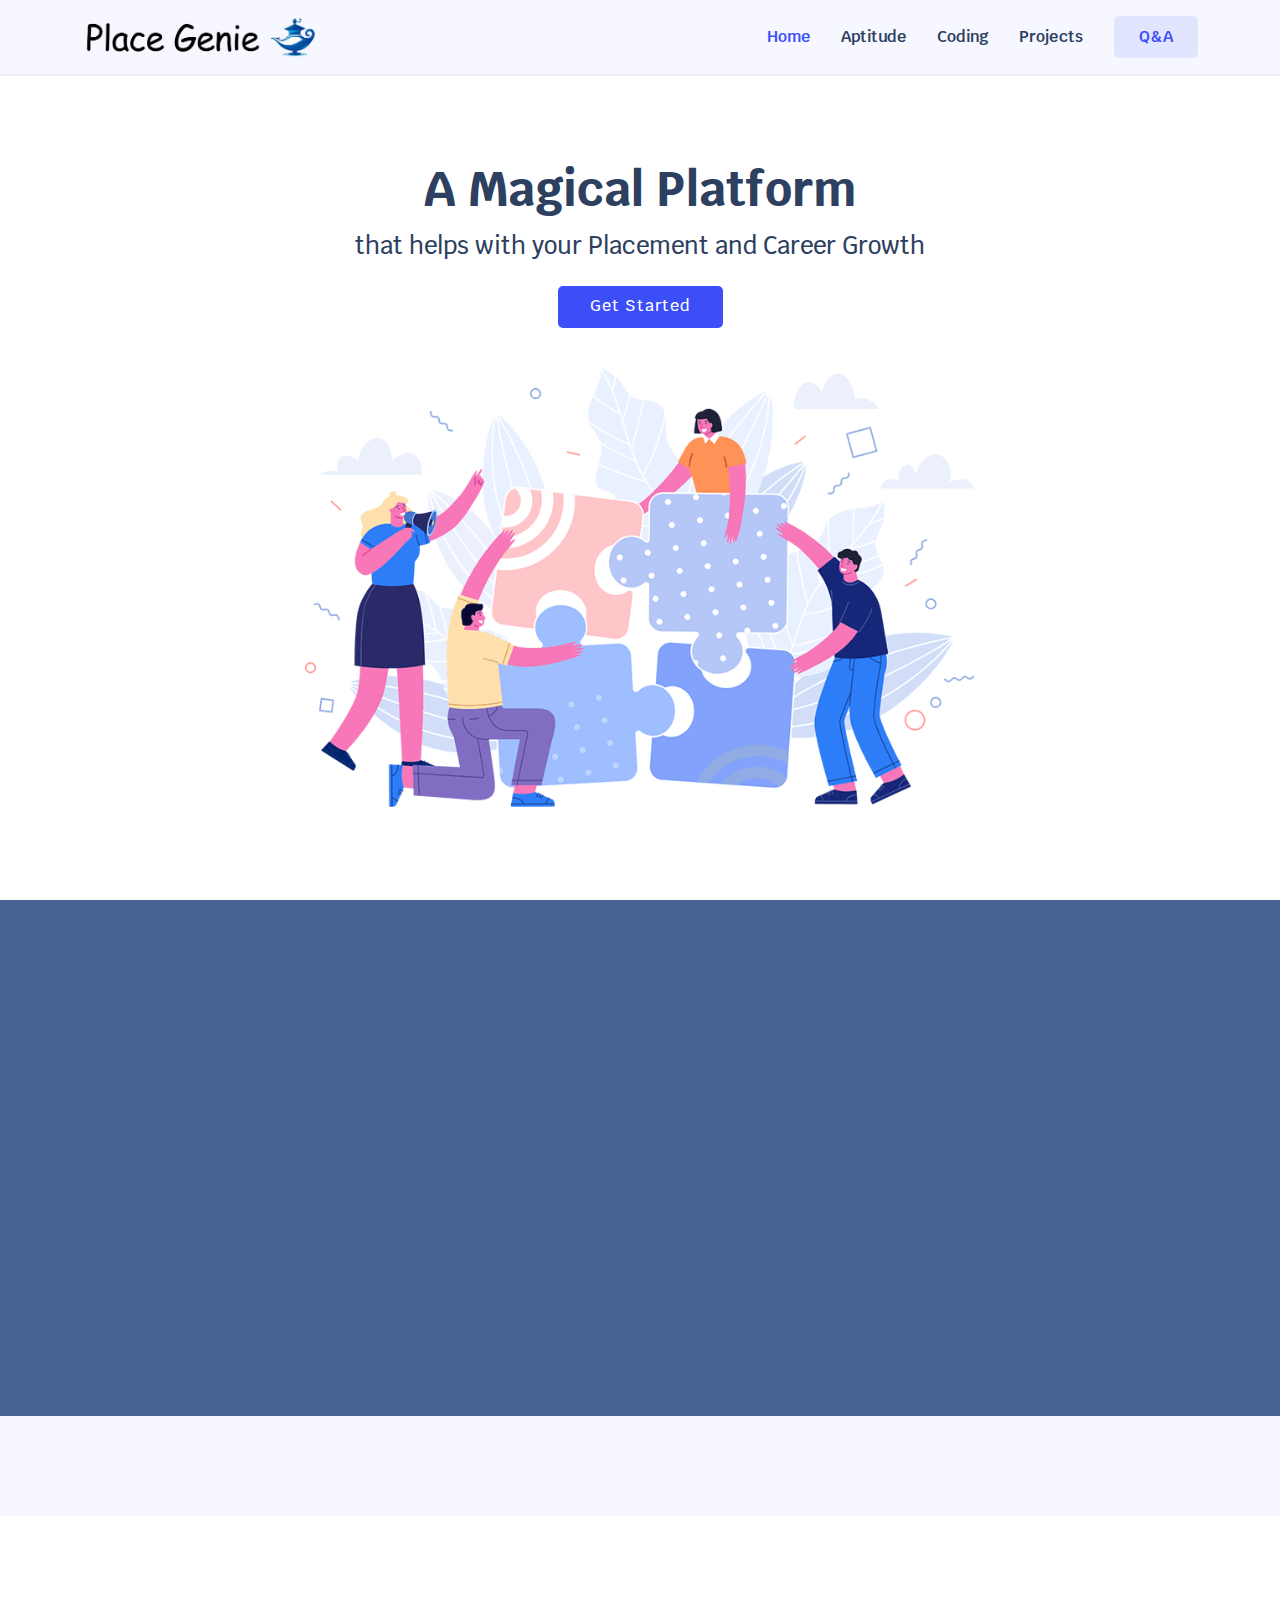
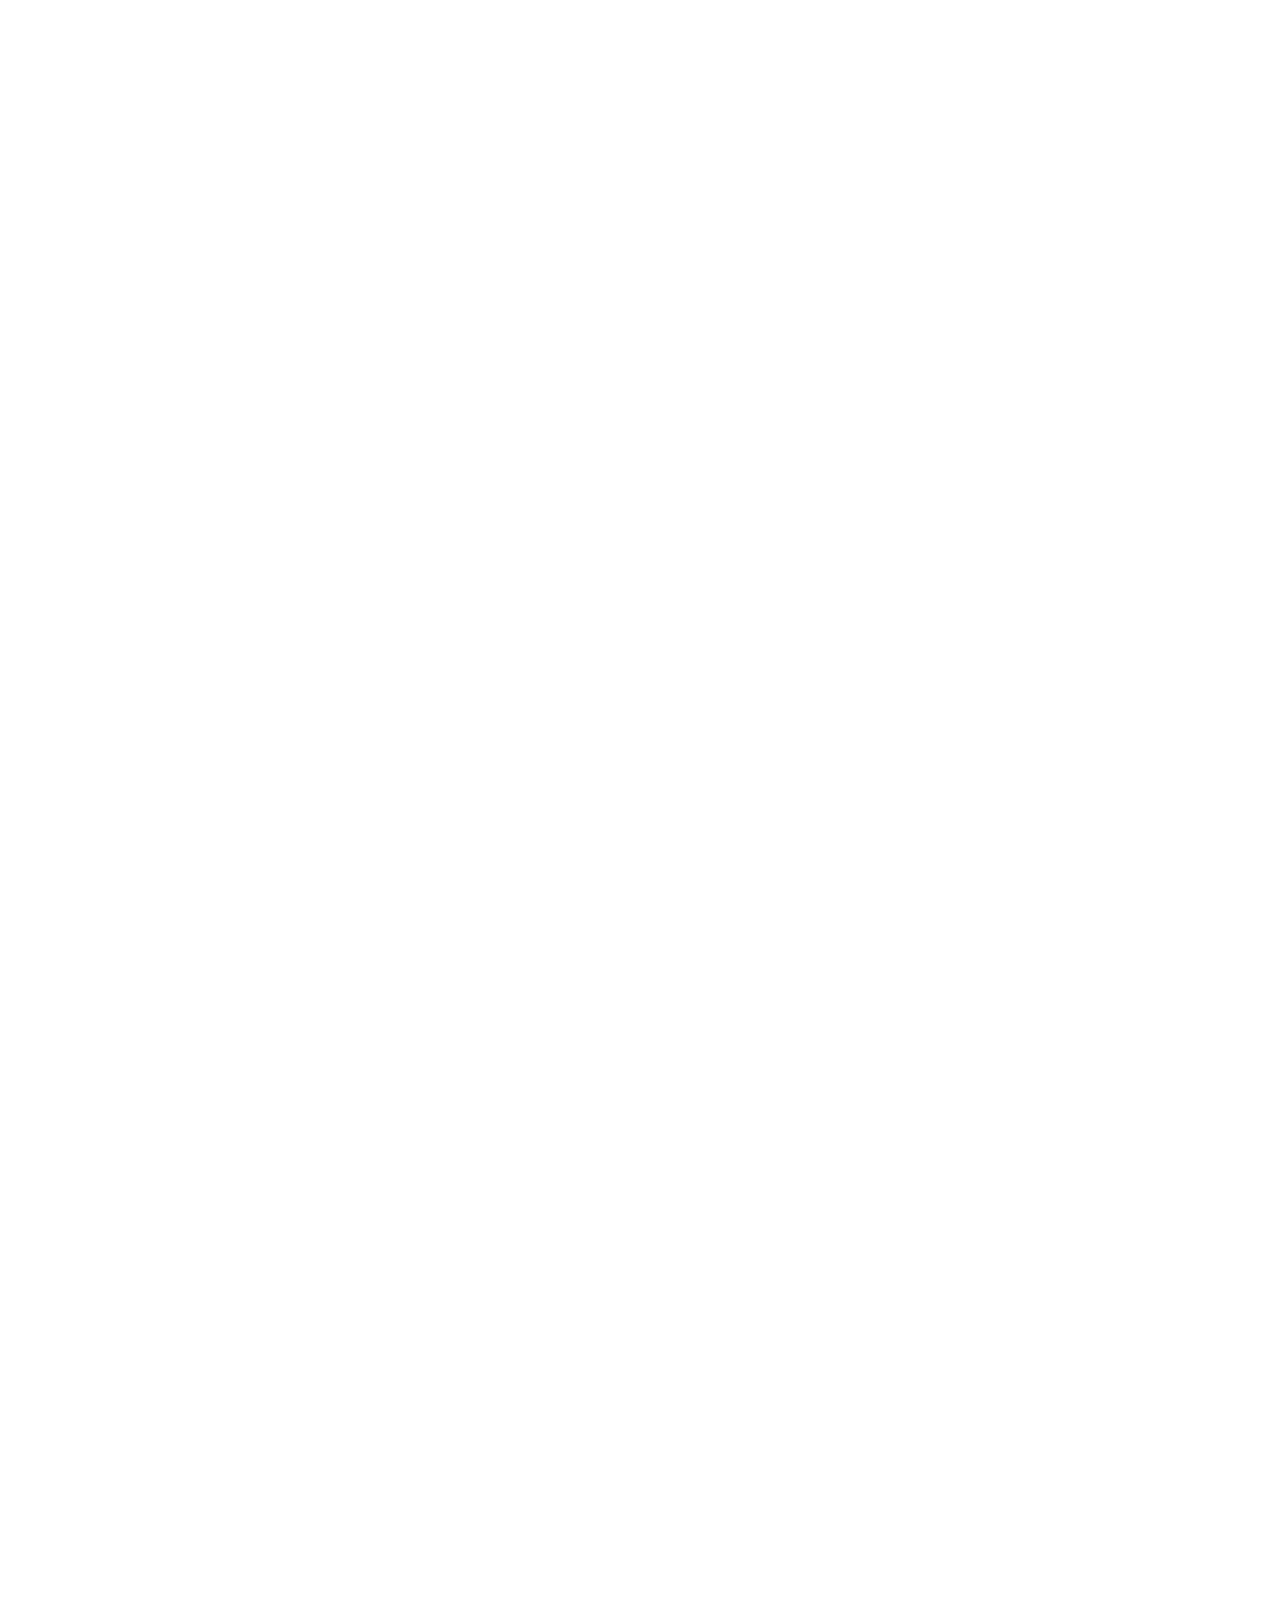
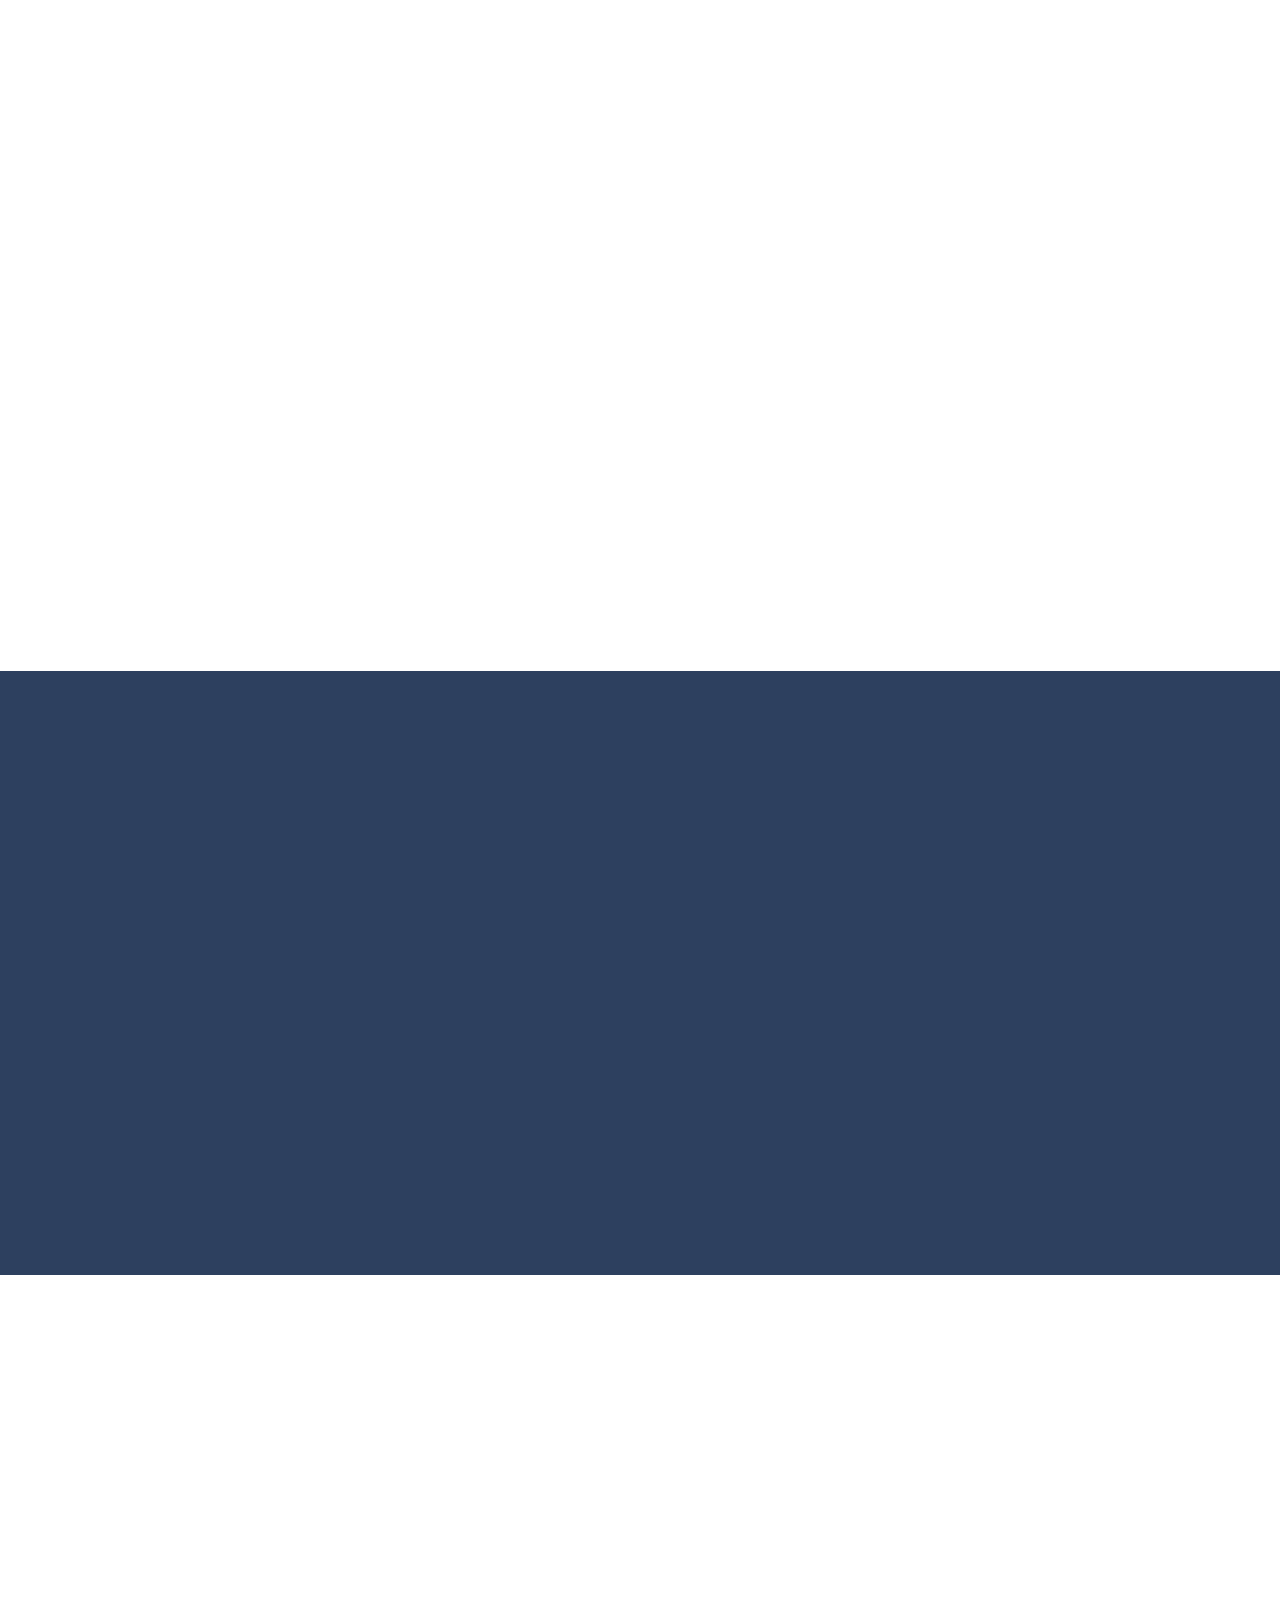
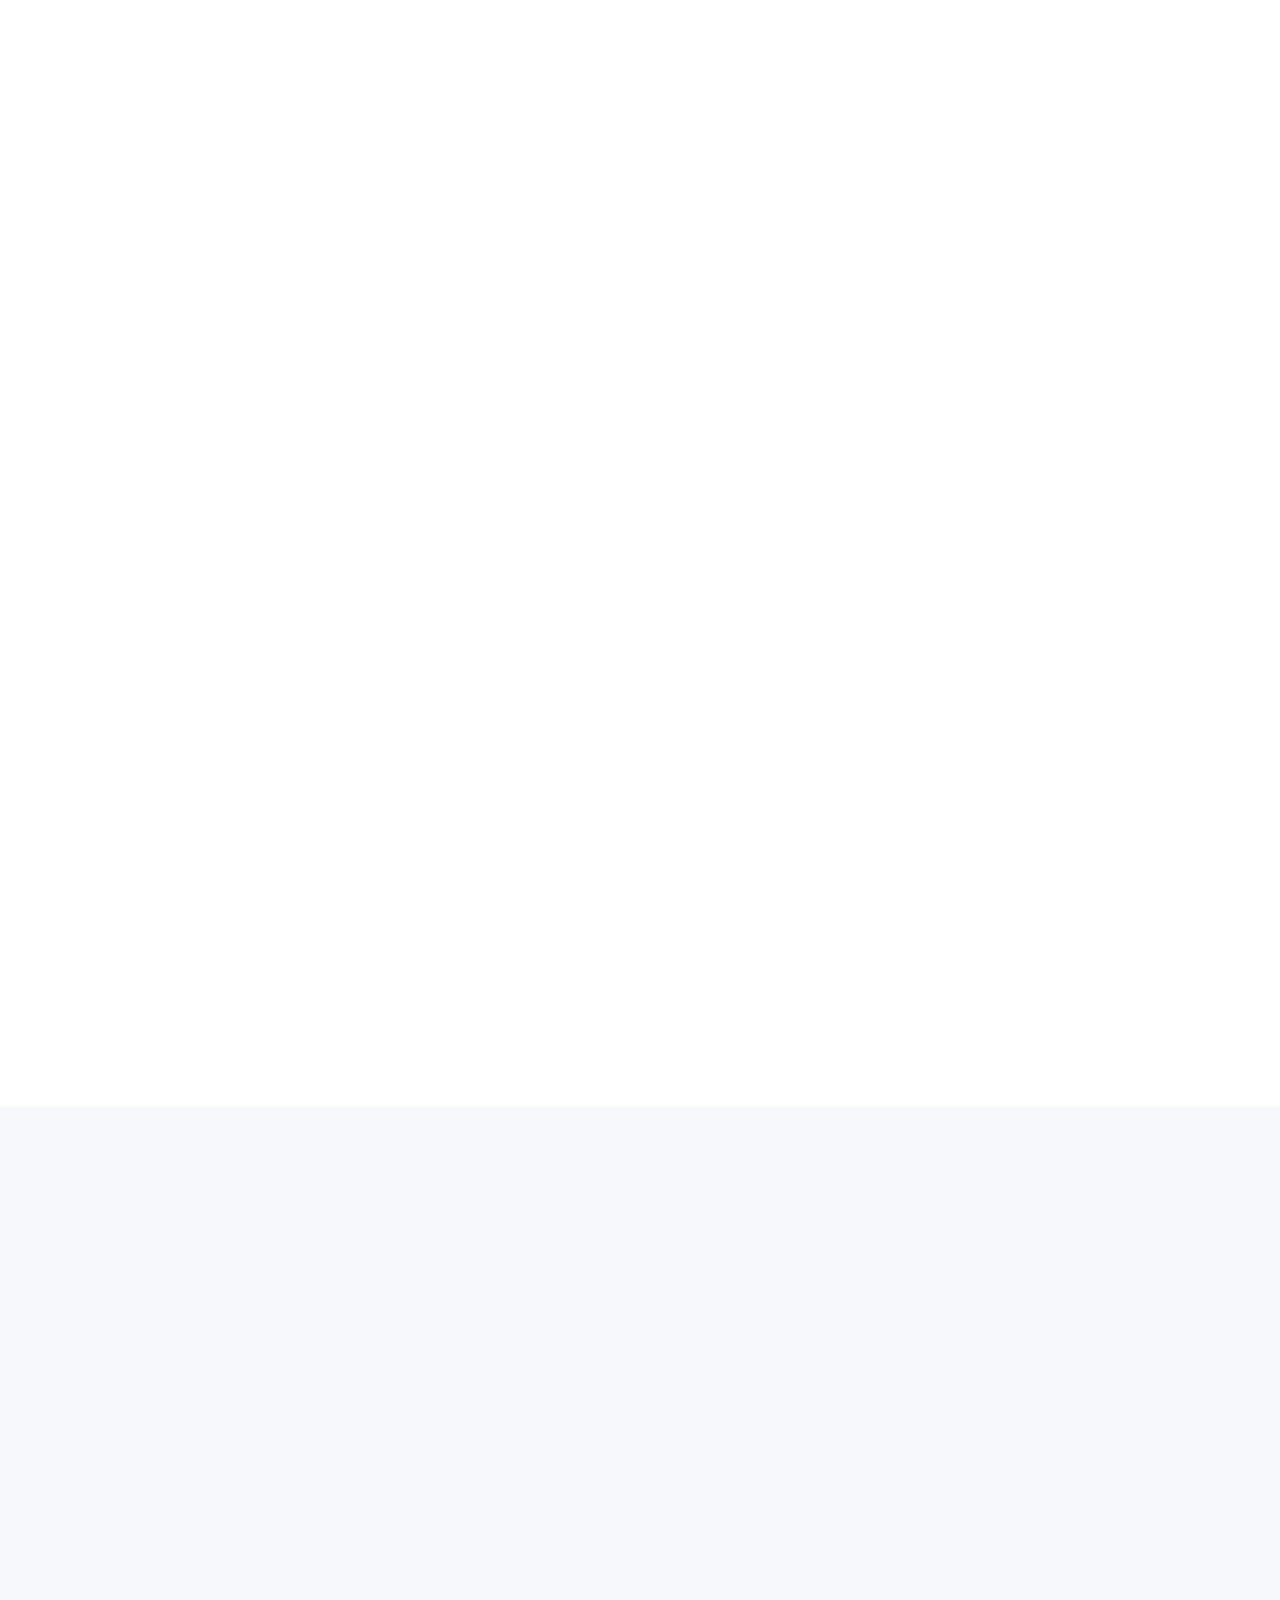
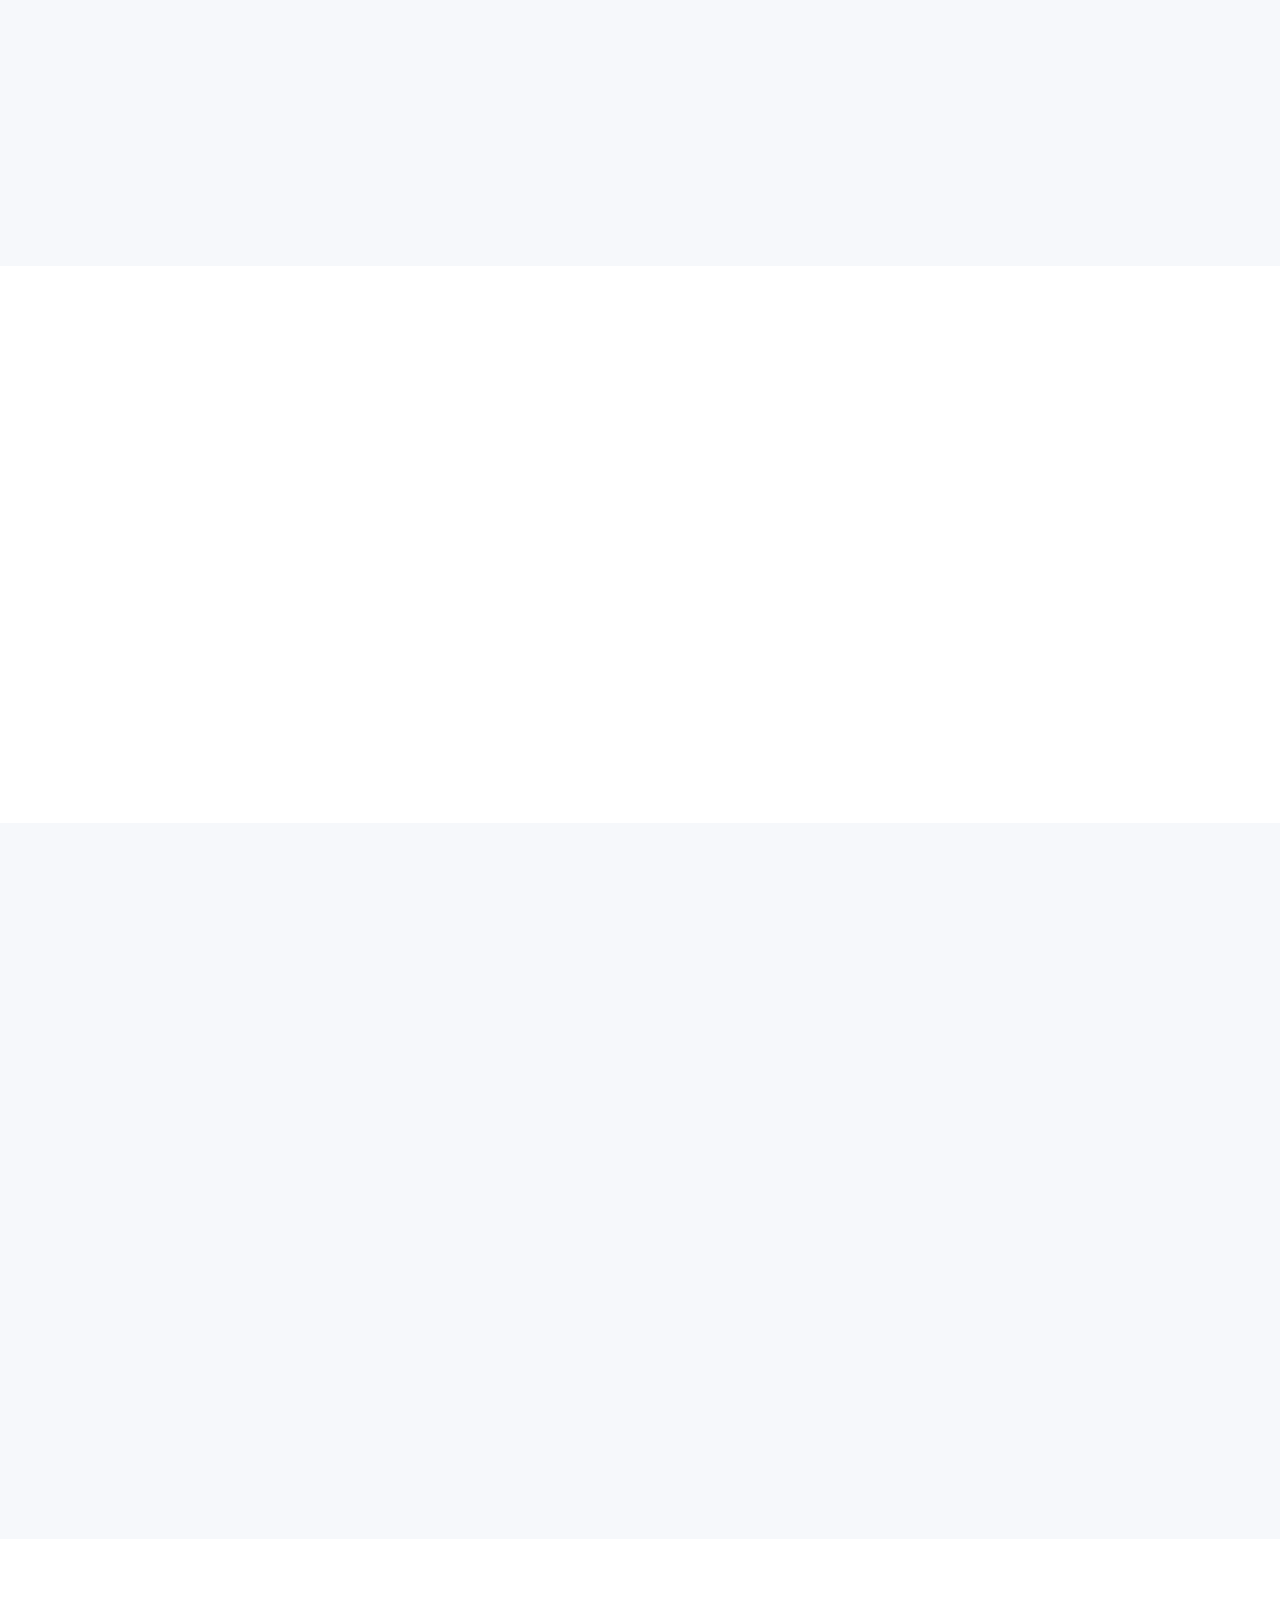
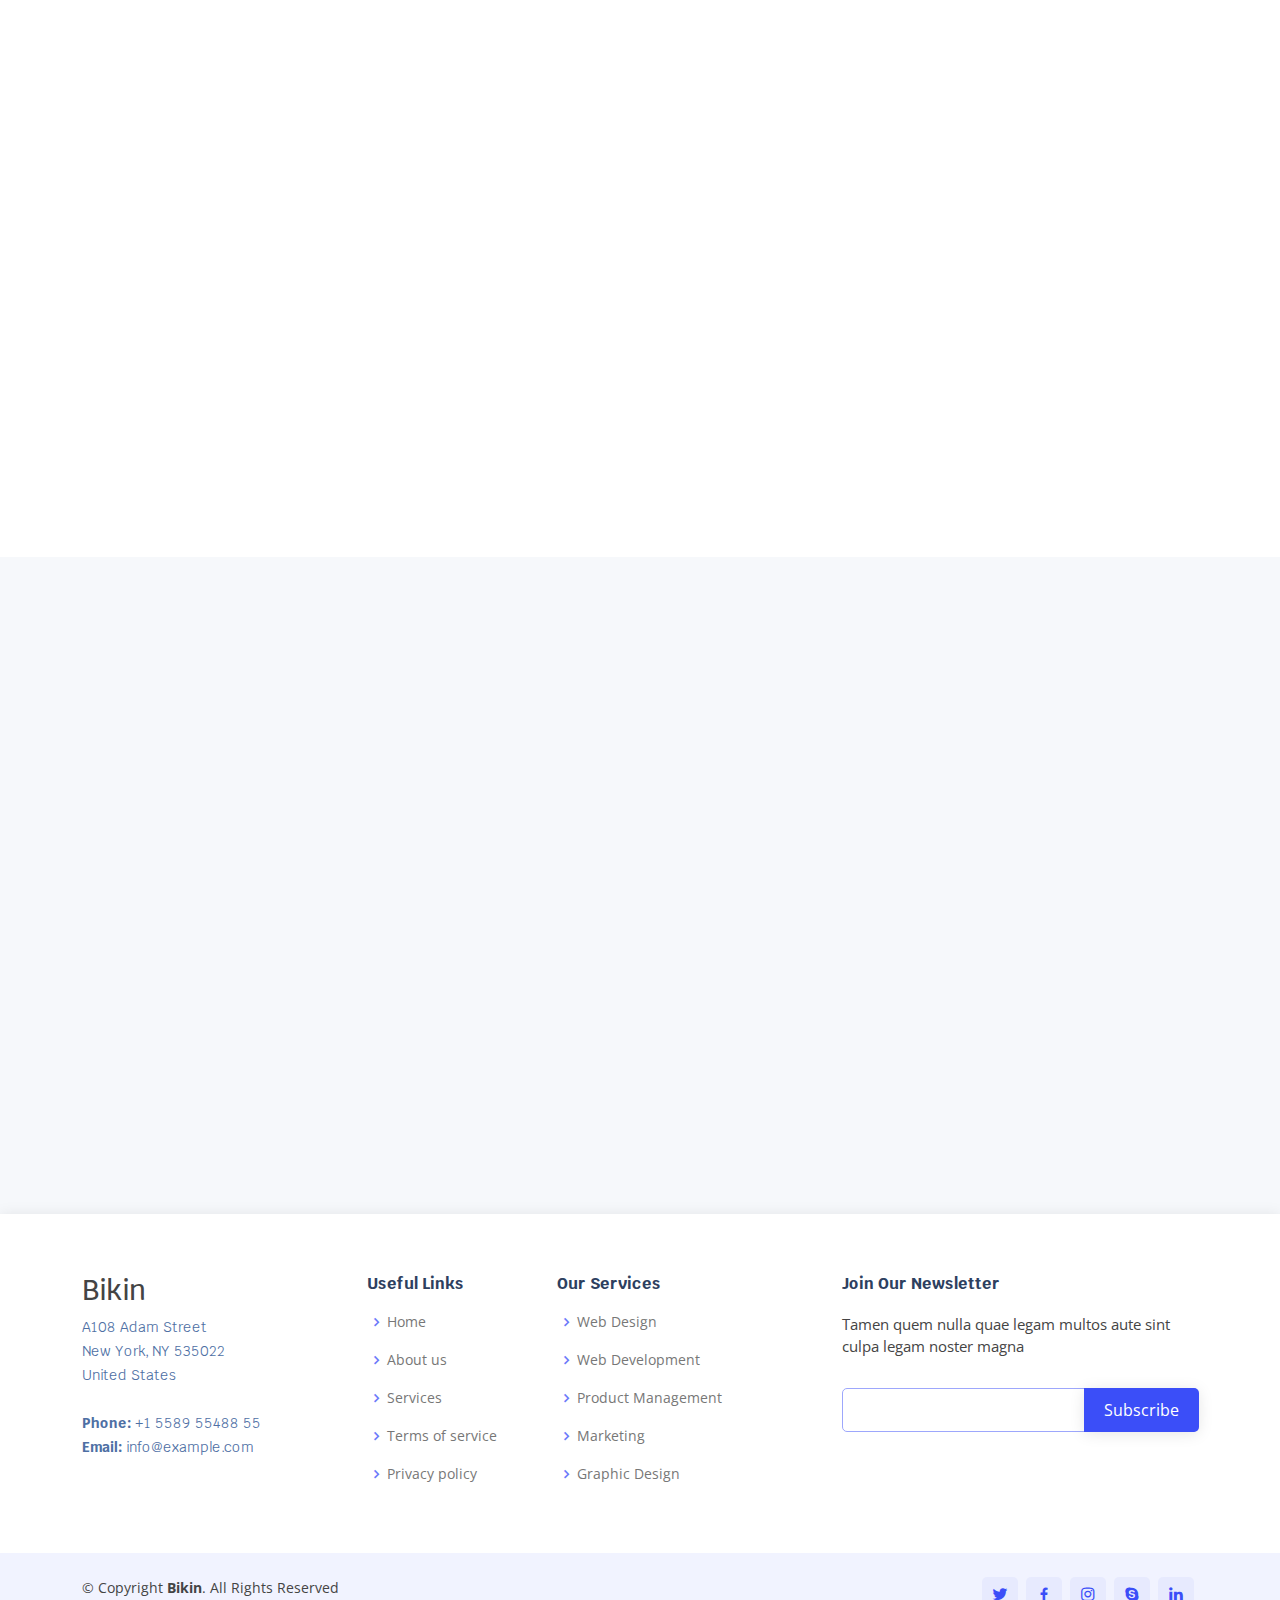
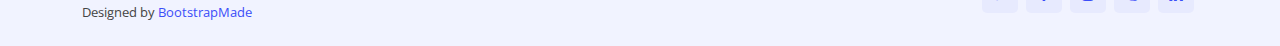
<file: sample.html>
<!DOCTYPE html>
<html lang="en">

<head>
  <meta charset="utf-8">
  <meta content="width=device-width, initial-scale=1.0" name="viewport">

  <title>Place Genie</title>
  <meta content="" name="description">
  <meta content="" name="keywords">

  <!-- Favicons -->
  <link href="assets/img/logo/fav.png" rel="icon">
  <link href="assets/img/logo/fav.png" rel="apple-touch-icon">

  <!-- Google Fonts -->
  <link href="https://fonts.googleapis.com/css?family=Open+Sans:300,300i,400,400i,600,600i,700,700i|Krub:300,300i,400,400i,500,500i,600,600i,700,700i|Poppins:300,300i,400,400i,500,500i,600,600i,700,700i" rel="stylesheet">

  <!-- Vendor CSS Files -->
  <link href="assets/vendor/aos/aos.css" rel="stylesheet">
  <link href="assets/vendor/bootstrap/css/bootstrap.min.css" rel="stylesheet">
  <link href="assets/vendor/bootstrap-icons/bootstrap-icons.css" rel="stylesheet">
  <link href="assets/vendor/boxicons/css/boxicons.min.css" rel="stylesheet">
  <link href="assets/vendor/glightbox/css/glightbox.min.css" rel="stylesheet">
  <link href="assets/vendor/swiper/swiper-bundle.min.css" rel="stylesheet">

  <!-- Template Main CSS File -->
  <link href="assets/css/style.css" rel="stylesheet">

  <!-- =======================================================
  * Template Name: Bikin
  * Updated: May 30 2023 with Bootstrap v5.3.0
  * Template URL: https://bootstrapmade.com/bikin-free-simple-landing-page-template/
  * Author: BootstrapMade.com
  * License: https://bootstrapmade.com/license/
  ======================================================== -->
</head>

<body>

  <!-- ======= Header ======= -->
  <header id="header" class="fixed-top">
    <div class="container d-flex align-items-center justify-content-between">

      <!-- <h1 class="logo"><a href="index.html">Place Genie</a></h1> -->
      <!-- Uncomment below if you prefer to use an image logo -->
      <a href="index.html" class="logo"><img src="assets/img/logo/logo.png" alt="Place Genie" class="img-fluid"></a>

      <nav id="navbar" class="navbar">
        <ul>
          <li><a class="nav-link scrollto active" href="#hero">Home</a></li>
          <li><a class="nav-link scrollto" href="#about">Aptitude</a></li>
          <li><a class="nav-link scrollto" href="#services">Coding</a></li>
          <li><a class="nav-link scrollto" href="#team">Projects</a></li>
          <!-- <li class="dropdown"><a href="#"><span>Drop Down</span> <i class="bi bi-chevron-down"></i></a>
            <ul>
              <li><a href="#">Drop Down 1</a></li>
              <li class="dropdown"><a href="#"><span>Deep Drop Down</span> <i class="bi bi-chevron-right"></i></a>
                <ul>
                  <li><a href="#">Deep Drop Down 1</a></li>
                  <li><a href="#">Deep Drop Down 2</a></li>
                  <li><a href="#">Deep Drop Down 3</a></li>
                  <li><a href="#">Deep Drop Down 4</a></li>
                  <li><a href="#">Deep Drop Down 5</a></li>
                </ul>
              </li>
              <li><a href="#">Drop Down 2</a></li>
              <li><a href="#">Drop Down 3</a></li>
              <li><a href="#">Drop Down 4</a></li>
            </ul>
          </li> -->
          <li><a class="getstarted scrollto" href="#about">Q&A</a></li>
        </ul>
        <i class="bi bi-list mobile-nav-toggle"></i>
      </nav><!-- .navbar -->

    </div>
  </header><!-- End Header -->

  <!-- ======= Hero Section ======= -->
  <section id="hero" class="d-flex align-items-center">

    <div class="container d-flex flex-column align-items-center justify-content-center" data-aos="fade-up">
      <h1>A Magical Platform</h1>
      <h2> that helps with your Placement and Career Growth</h2>
      <a href="#about" class="btn-get-started scrollto">Get Started</a>
      <img src="assets/img/hero-img.png" class="img-fluid hero-img" alt="" data-aos="zoom-in" data-aos-delay="150">
    </div>

  </section><!-- End Hero -->

  <main id="main">

    <!-- ======= About Section ======= -->
    <section id="about" class="about">
      <div class="container">

        <div class="row no-gutters">
          <div class="content col-xl-5 d-flex align-items-stretch" data-aos="fade-right">
            <div class="content">
              <h3>Voluptatem dignissimos provident quasi</h3>
              <p>
                Lorem ipsum dolor sit amet, consectetur adipiscing elit, sed do eiusmod tempor incididunt ut labore et dolore magna aliqua. Duis aute irure dolor in reprehenderit
              </p>
              <a href="#" class="about-btn">About us <i class="bx bx-chevron-right"></i></a>
            </div>
          </div>
          <div class="col-xl-7 d-flex align-items-stretch" data-aos="fade-left">
            <div class="icon-boxes d-flex flex-column justify-content-center">
              <div class="row">
                <div class="col-md-6 icon-box" data-aos="fade-up" data-aos-delay="100">
                  <i class="bx bx-receipt"></i>
                  <h4>Corporis voluptates sit</h4>
                  <p>Consequuntur sunt aut quasi enim aliquam quae harum pariatur laboris nisi ut aliquip</p>
                </div>
                <div class="col-md-6 icon-box" data-aos="fade-up" data-aos-delay="200">
                  <i class="bx bx-cube-alt"></i>
                  <h4>Ullamco laboris nisi</h4>
                  <p>Excepteur sint occaecat cupidatat non proident, sunt in culpa qui officia deserunt</p>
                </div>
                <div class="col-md-6 icon-box" data-aos="fade-up" data-aos-delay="300">
                  <i class="bx bx-images"></i>
                  <h4>Labore consequatur</h4>
                  <p>Aut suscipit aut cum nemo deleniti aut omnis. Doloribus ut maiores omnis facere</p>
                </div>
                <div class="col-md-6 icon-box" data-aos="fade-up" data-aos-delay="400">
                  <i class="bx bx-shield"></i>
                  <h4>Beatae veritatis</h4>
                  <p>Expedita veritatis consequuntur nihil tempore laudantium vitae denat pacta</p>
                </div>
              </div>
            </div><!-- End .content-->
          </div>
        </div>

      </div>
    </section><!-- End About Section -->

    <!-- ======= Clients Section ======= -->
    <section id="clients" class="clients">
      <div class="container" data-aos="zoom-in">

        <div class="row">

          <div class="col-lg-2 col-md-4 col-6 d-flex align-items-center justify-content-center">
            <img src="assets/img/clients/client-1.png" class="img-fluid" alt="">
          </div>

          <div class="col-lg-2 col-md-4 col-6 d-flex align-items-center justify-content-center">
            <img src="assets/img/clients/client-2.png" class="img-fluid" alt="">
          </div>

          <div class="col-lg-2 col-md-4 col-6 d-flex align-items-center justify-content-center">
            <img src="assets/img/clients/client-3.png" class="img-fluid" alt="">
          </div>

          <div class="col-lg-2 col-md-4 col-6 d-flex align-items-center justify-content-center">
            <img src="assets/img/clients/client-4.png" class="img-fluid" alt="">
          </div>

          <div class="col-lg-2 col-md-4 col-6 d-flex align-items-center justify-content-center">
            <img src="assets/img/clients/client-5.png" class="img-fluid" alt="">
          </div>

          <div class="col-lg-2 col-md-4 col-6 d-flex align-items-center justify-content-center">
            <img src="assets/img/clients/client-6.png" class="img-fluid" alt="">
          </div>

        </div>

      </div>
    </section><!-- End Clients Section -->

    <!-- ======= Features Section ======= -->
    <section id="features" class="features" data-aos="fade-up">
      <div class="container">

        <div class="section-title">
          <h2>Features</h2>
          <p>Magnam dolores commodi suscipit. Necessitatibus eius consequatur ex aliquid fuga eum quidem. Sit sint consectetur velit. Quisquam quos quisquam cupiditate. Et nemo qui impedit suscipit alias ea. Quia fugiat sit in iste officiis commodi quidem hic quas.</p>
        </div>

        <div class="row content">
          <div class="col-md-5" data-aos="fade-right" data-aos-delay="100">
            <img src="assets/img/features-1.png" class="img-fluid" alt="">
          </div>
          <div class="col-md-7 pt-4" data-aos="fade-left" data-aos-delay="100">
            <h3>Voluptatem dignissimos provident quasi corporis voluptates sit assumenda.</h3>
            <p class="fst-italic">
              Lorem ipsum dolor sit amet, consectetur adipiscing elit, sed do eiusmod tempor incididunt ut labore et dolore
              magna aliqua.
            </p>
            <ul>
              <li><i class="bi bi-check"></i> Ullamco laboris nisi ut aliquip ex ea commodo consequat.</li>
              <li><i class="bi bi-check"></i> Duis aute irure dolor in reprehenderit in voluptate velit.</li>
              <li><i class="bi bi-check"></i> Ullam est qui quos consequatur eos accusamus.</li>
            </ul>
          </div>
        </div>

        <div class="row content">
          <div class="col-md-5 order-1 order-md-2" data-aos="fade-left">
            <img src="assets/img/features-2.png" class="img-fluid" alt="">
          </div>
          <div class="col-md-7 pt-5 order-2 order-md-1" data-aos="fade-right">
            <h3>Corporis temporibus maiores provident</h3>
            <p class="fst-italic">
              Lorem ipsum dolor sit amet, consectetur adipiscing elit, sed do eiusmod tempor incididunt ut labore et dolore
              magna aliqua.
            </p>
            <p>
              Ullamco laboris nisi ut aliquip ex ea commodo consequat. Duis aute irure dolor in reprehenderit in voluptate
              velit esse cillum dolore eu fugiat nulla pariatur. Excepteur sint occaecat cupidatat non proident, sunt in
              culpa qui officia deserunt mollit anim id est laborum
            </p>
          </div>
        </div>

        <div class="row content">
          <div class="col-md-5" data-aos="fade-right">
            <img src="assets/img/features-3.png" class="img-fluid" alt="">
          </div>
          <div class="col-md-7 pt-5" data-aos="fade-left">
            <h3>Sunt consequatur ad ut est nulla consectetur reiciendis animi voluptas</h3>
            <p>Cupiditate placeat cupiditate placeat est ipsam culpa. Delectus quia minima quod. Sunt saepe odit aut quia voluptatem hic voluptas dolor doloremque.</p>
            <ul>
              <li><i class="bi bi-check"></i> Ullamco laboris nisi ut aliquip ex ea commodo consequat.</li>
              <li><i class="bi bi-check"></i> Duis aute irure dolor in reprehenderit in voluptate velit.</li>
              <li><i class="bi bi-check"></i> Facilis ut et voluptatem aperiam. Autem soluta ad fugiat.</li>
            </ul>
          </div>
        </div>

        <div class="row content">
          <div class="col-md-5 order-1 order-md-2" data-aos="fade-left">
            <img src="assets/img/features-4.png" class="img-fluid" alt="">
          </div>
          <div class="col-md-7 pt-5 order-2 order-md-1" data-aos="fade-right">
            <h3>Quas et necessitatibus eaque impedit ipsum animi consequatur incidunt in</h3>
            <p class="fst-italic">
              Lorem ipsum dolor sit amet, consectetur adipiscing elit, sed do eiusmod tempor incididunt ut labore et dolore
              magna aliqua.
            </p>
            <p>
              Ullamco laboris nisi ut aliquip ex ea commodo consequat. Duis aute irure dolor in reprehenderit in voluptate
              velit esse cillum dolore eu fugiat nulla pariatur. Excepteur sint occaecat cupidatat non proident, sunt in
              culpa qui officia deserunt mollit anim id est laborum
            </p>
          </div>
        </div>

      </div>
    </section><!-- End Features Section -->

    <!-- ======= Steps Section ======= -->
    <section id="steps" class="steps">
      <div class="container">

        <div class="row no-gutters" data-aos="fade-up">

          <div class="col-lg-4 col-md-6 content-item" data-aos="fade-up" data-aos-delay="100">
            <span>01</span>
            <h4>Lorem Ipsum</h4>
            <p>Ulamco laboris nisi ut aliquip ex ea commodo consequat. Et consectetur ducimus vero placeat</p>
          </div>

          <div class="col-lg-4 col-md-6 content-item" data-aos="fade-up" data-aos-delay="200">
            <span>02</span>
            <h4>Repellat Nihil</h4>
            <p>Dolorem est fugiat occaecati voluptate velit esse. Dicta veritatis dolor quod et vel dire leno para dest</p>
          </div>

          <div class="col-lg-4 col-md-6 content-item" data-aos="fade-up" data-aos-delay="300">
            <span>03</span>
            <h4> Ad ad velit qui</h4>
            <p>Molestiae officiis omnis illo asperiores. Aut doloribus vitae sunt debitis quo vel nam quis</p>
          </div>

          <div class="col-lg-4 col-md-6 content-item" data-aos="fade-up" data-aos-delay="100">
            <span>04</span>
            <h4>Repellendus molestiae</h4>
            <p>Inventore quo sint a sint rerum. Distinctio blanditiis deserunt quod soluta quod nam mider lando casa</p>
          </div>

          <div class="col-lg-4 col-md-6 content-item" data-aos="fade-up" data-aos-delay="200">
            <span>05</span>
            <h4>Sapiente Magnam</h4>
            <p>Vitae dolorem in deleniti ipsum omnis tempore voluptatem. Qui possimus est repellendus est quibusdam</p>
          </div>

          <div class="col-lg-4 col-md-6 content-item" data-aos="fade-up" data-aos-delay="300">
            <span>06</span>
            <h4>Facilis Impedit</h4>
            <p>Quis eum numquam veniam ea voluptatibus voluptas. Excepturi aut nostrum repudiandae voluptatibus corporis sequi</p>
          </div>

        </div>

      </div>
    </section><!-- End Steps Section -->

    <!-- ======= Services Section ======= -->
    <section id="services" class="services">
      <div class="container" data-aos="fade-up">

        <div class="section-title">
          <h2>Services</h2>
          <p>Magnam dolores commodi suscipit. Necessitatibus eius consequatur ex aliquid fuga eum quidem. Sit sint consectetur velit. Quisquam quos quisquam cupiditate. Et nemo qui impedit suscipit alias ea. Quia fugiat sit in iste officiis commodi quidem hic quas.</p>
        </div>

        <div class="row">
          <div class="col-md-6 col-lg-3 d-flex align-items-stretch mb-5 mb-lg-0" data-aos="fade-up" data-aos-delay="100">
            <div class="icon-box">
              <div class="icon"><i class="bx bxl-dribbble"></i></div>
              <h4 class="title"><a href="">Lorem Ipsum</a></h4>
              <p class="description">Voluptatum deleniti atque corrupti quos dolores et quas molestias excepturi</p>
            </div>
          </div>

          <div class="col-md-6 col-lg-3 d-flex align-items-stretch mb-5 mb-lg-0" data-aos="fade-up" data-aos-delay="200">
            <div class="icon-box">
              <div class="icon"><i class="bx bx-file"></i></div>
              <h4 class="title"><a href="">Sed ut perspiciatis</a></h4>
              <p class="description">Duis aute irure dolor in reprehenderit in voluptate velit esse cillum dolore</p>
            </div>
          </div>

          <div class="col-md-6 col-lg-3 d-flex align-items-stretch mb-5 mb-lg-0" data-aos="fade-up" data-aos-delay="300">
            <div class="icon-box">
              <div class="icon"><i class="bx bx-tachometer"></i></div>
              <h4 class="title"><a href="">Magni Dolores</a></h4>
              <p class="description">Excepteur sint occaecat cupidatat non proident, sunt in culpa qui officia</p>
            </div>
          </div>

          <div class="col-md-6 col-lg-3 d-flex align-items-stretch mb-5 mb-lg-0" data-aos="fade-up" data-aos-delay="400">
            <div class="icon-box">
              <div class="icon"><i class="bx bx-layer"></i></div>
              <h4 class="title"><a href="">Nemo Enim</a></h4>
              <p class="description">At vero eos et accusamus et iusto odio dignissimos ducimus qui blanditiis</p>
            </div>
          </div>

        </div>

      </div>
    </section><!-- End Services Section -->

    <!-- ======= Portfolio Section ======= -->
    <section id="portfolio" class="portfolio">
      <div class="container" data-aos="fade-up">

        <div class="section-title">
          <h2>Portfolio</h2>
          <p>Magnam dolores commodi suscipit. Necessitatibus eius consequatur ex aliquid fuga eum quidem. Sit sint consectetur velit. Quisquam quos quisquam cupiditate. Et nemo qui impedit suscipit alias ea. Quia fugiat sit in iste officiis commodi quidem hic quas.</p>
        </div>

        <div class="row">
          <div class="col-lg-12 d-flex justify-content-center">
            <ul id="portfolio-flters">
              <li data-filter="*" class="filter-active">All</li>
              <li data-filter=".filter-app">App</li>
              <li data-filter=".filter-card">Card</li>
              <li data-filter=".filter-web">Web</li>
            </ul>
          </div>
        </div>

        <div class="row portfolio-container">

          <div class="col-lg-4 col-md-6 portfolio-item filter-app">
            <div class="portfolio-wrap">
              <img src="assets/img/portfolio/portfolio-1.jpg" class="img-fluid" alt="">
              <div class="portfolio-info">
                <h4>App 1</h4>
                <p>App</p>
                <div class="portfolio-links">
                  <a href="assets/img/portfolio/portfolio-1.jpg" data-gallery="portfolioGallery" class="portfolio-lightbox" title="App 1"><i class="bx bx-plus"></i></a>
                  <a href="portfolio-details.html" title="More Details"><i class="bx bx-link"></i></a>
                </div>
              </div>
            </div>
          </div>

          <div class="col-lg-4 col-md-6 portfolio-item filter-web">
            <div class="portfolio-wrap">
              <img src="assets/img/portfolio/portfolio-2.jpg" class="img-fluid" alt="">
              <div class="portfolio-info">
                <h4>Web 3</h4>
                <p>Web</p>
                <div class="portfolio-links">
                  <a href="assets/img/portfolio/portfolio-2.jpg" data-gallery="portfolioGallery" class="portfolio-lightbox" title="Web 3"><i class="bx bx-plus"></i></a>
                  <a href="portfolio-details.html" title="More Details"><i class="bx bx-link"></i></a>
                </div>
              </div>
            </div>
          </div>

          <div class="col-lg-4 col-md-6 portfolio-item filter-app">
            <div class="portfolio-wrap">
              <img src="assets/img/portfolio/portfolio-3.jpg" class="img-fluid" alt="">
              <div class="portfolio-info">
                <h4>App 2</h4>
                <p>App</p>
                <div class="portfolio-links">
                  <a href="assets/img/portfolio/portfolio-3.jpg" data-gallery="portfolioGallery" class="portfolio-lightbox" title="App 2"><i class="bx bx-plus"></i></a>
                  <a href="portfolio-details.html" title="More Details"><i class="bx bx-link"></i></a>
                </div>
              </div>
            </div>
          </div>

          <div class="col-lg-4 col-md-6 portfolio-item filter-card">
            <div class="portfolio-wrap">
              <img src="assets/img/portfolio/portfolio-4.jpg" class="img-fluid" alt="">
              <div class="portfolio-info">
                <h4>Card 2</h4>
                <p>Card</p>
                <div class="portfolio-links">
                  <a href="assets/img/portfolio/portfolio-4.jpg" data-gallery="portfolioGallery" class="portfolio-lightbox" title="Card 2"><i class="bx bx-plus"></i></a>
                  <a href="portfolio-details.html" title="More Details"><i class="bx bx-link"></i></a>
                </div>
              </div>
            </div>
          </div>

          <div class="col-lg-4 col-md-6 portfolio-item filter-web">
            <div class="portfolio-wrap">
              <img src="assets/img/portfolio/portfolio-5.jpg" class="img-fluid" alt="">
              <div class="portfolio-info">
                <h4>Web 2</h4>
                <p>Web</p>
                <div class="portfolio-links">
                  <a href="assets/img/portfolio/portfolio-5.jpg" data-gallery="portfolioGallery" class="portfolio-lightbox" title="Web 2"><i class="bx bx-plus"></i></a>
                  <a href="portfolio-details.html" title="More Details"><i class="bx bx-link"></i></a>
                </div>
              </div>
            </div>
          </div>

          <div class="col-lg-4 col-md-6 portfolio-item filter-app">
            <div class="portfolio-wrap">
              <img src="assets/img/portfolio/portfolio-6.jpg" class="img-fluid" alt="">
              <div class="portfolio-info">
                <h4>App 3</h4>
                <p>App</p>
                <div class="portfolio-links">
                  <a href="assets/img/portfolio/portfolio-6.jpg" data-gallery="portfolioGallery" class="portfolio-lightbox" title="App 3"><i class="bx bx-plus"></i></a>
                  <a href="portfolio-details.html" title="More Details"><i class="bx bx-link"></i></a>
                </div>
              </div>
            </div>
          </div>

          <div class="col-lg-4 col-md-6 portfolio-item filter-card">
            <div class="portfolio-wrap">
              <img src="assets/img/portfolio/portfolio-7.jpg" class="img-fluid" alt="">
              <div class="portfolio-info">
                <h4>Card 1</h4>
                <p>Card</p>
                <div class="portfolio-links">
                  <a href="assets/img/portfolio/portfolio-7.jpg" data-gallery="portfolioGallery" class="portfolio-lightbox" title="Card 1"><i class="bx bx-plus"></i></a>
                  <a href="portfolio-details.html" title="More Details"><i class="bx bx-link"></i></a>
                </div>
              </div>
            </div>
          </div>

          <div class="col-lg-4 col-md-6 portfolio-item filter-card">
            <div class="portfolio-wrap">
              <img src="assets/img/portfolio/portfolio-8.jpg" class="img-fluid" alt="">
              <div class="portfolio-info">
                <h4>Card 3</h4>
                <p>Card</p>
                <div class="portfolio-links">
                  <a href="assets/img/portfolio/portfolio-8.jpg" data-gallery="portfolioGallery" class="portfolio-lightbox" title="Card 3"><i class="bx bx-plus"></i></a>
                  <a href="portfolio-details.html" title="More Details"><i class="bx bx-link"></i></a>
                </div>
              </div>
            </div>
          </div>

          <div class="col-lg-4 col-md-6 portfolio-item filter-web">
            <div class="portfolio-wrap">
              <img src="assets/img/portfolio/portfolio-9.jpg" class="img-fluid" alt="">
              <div class="portfolio-info">
                <h4>Web 3</h4>
                <p>Web</p>
                <div class="portfolio-links">
                  <a href="assets/img/portfolio/portfolio-9.jpg" data-gallery="portfolioGallery" class="portfolio-lightbox" title="Web 3"><i class="bx bx-plus"></i></a>
                  <a href="portfolio-details.html" title="More Details"><i class="bx bx-link"></i></a>
                </div>
              </div>
            </div>
          </div>

        </div>

      </div>
    </section><!-- End Portfolio Section -->

    <!-- ======= Testimonials Section ======= -->
    <section id="testimonials" class="testimonials section-bg">
      <div class="container" data-aos="fade-up">

        <div class="section-title">
          <h2>Testimonials</h2>
          <p>Magnam dolores commodi suscipit. Necessitatibus eius consequatur ex aliquid fuga eum quidem. Sit sint consectetur velit. Quisquam quos quisquam cupiditate. Et nemo qui impedit suscipit alias ea. Quia fugiat sit in iste officiis commodi quidem hic quas.</p>
        </div>

        <div class="testimonials-slider swiper" data-aos="fade-up" data-aos-delay="100">
          <div class="swiper-wrapper">

            <div class="swiper-slide">
              <div class="testimonial-item">
                <p>
                  <i class="bx bxs-quote-alt-left quote-icon-left"></i>
                  Proin iaculis purus consequat sem cure digni ssim donec porttitora entum suscipit rhoncus. Accusantium quam, ultricies eget id, aliquam eget nibh et. Maecen aliquam, risus at semper.
                  <i class="bx bxs-quote-alt-right quote-icon-right"></i>
                </p>
                <img src="assets/img/testimonials/testimonials-1.jpg" class="testimonial-img" alt="">
                <h3>Saul Goodman</h3>
                <h4>Ceo &amp; Founder</h4>
              </div>
            </div><!-- End testimonial item -->

            <div class="swiper-slide">
              <div class="testimonial-item">
                <p>
                  <i class="bx bxs-quote-alt-left quote-icon-left"></i>
                  Export tempor illum tamen malis malis eram quae irure esse labore quem cillum quid cillum eram malis quorum velit fore eram velit sunt aliqua noster fugiat irure amet legam anim culpa.
                  <i class="bx bxs-quote-alt-right quote-icon-right"></i>
                </p>
                <img src="assets/img/testimonials/testimonials-2.jpg" class="testimonial-img" alt="">
                <h3>Sara Wilsson</h3>
                <h4>Designer</h4>
              </div>
            </div><!-- End testimonial item -->

            <div class="swiper-slide">
              <div class="testimonial-item">
                <p>
                  <i class="bx bxs-quote-alt-left quote-icon-left"></i>
                  Enim nisi quem export duis labore cillum quae magna enim sint quorum nulla quem veniam duis minim tempor labore quem eram duis noster aute amet eram fore quis sint minim.
                  <i class="bx bxs-quote-alt-right quote-icon-right"></i>
                </p>
                <img src="assets/img/testimonials/testimonials-3.jpg" class="testimonial-img" alt="">
                <h3>Jena Karlis</h3>
                <h4>Store Owner</h4>
              </div>
            </div><!-- End testimonial item -->

            <div class="swiper-slide">
              <div class="testimonial-item">
                <p>
                  <i class="bx bxs-quote-alt-left quote-icon-left"></i>
                  Fugiat enim eram quae cillum dolore dolor amet nulla culpa multos export minim fugiat minim velit minim dolor enim duis veniam ipsum anim magna sunt elit fore quem dolore labore illum veniam.
                  <i class="bx bxs-quote-alt-right quote-icon-right"></i>
                </p>
                <img src="assets/img/testimonials/testimonials-4.jpg" class="testimonial-img" alt="">
                <h3>Matt Brandon</h3>
                <h4>Freelancer</h4>
              </div>
            </div><!-- End testimonial item -->

            <div class="swiper-slide">
              <div class="testimonial-item">
                <p>
                  <i class="bx bxs-quote-alt-left quote-icon-left"></i>
                  Quis quorum aliqua sint quem legam fore sunt eram irure aliqua veniam tempor noster veniam enim culpa labore duis sunt culpa nulla illum cillum fugiat legam esse veniam culpa fore nisi cillum quid.
                  <i class="bx bxs-quote-alt-right quote-icon-right"></i>
                </p>
                <img src="assets/img/testimonials/testimonials-5.jpg" class="testimonial-img" alt="">
                <h3>John Larson</h3>
                <h4>Entrepreneur</h4>
              </div>
            </div><!-- End testimonial item -->

          </div>
          <div class="swiper-pagination"></div>
        </div>

      </div>
    </section><!-- End Testimonials Section -->

    <!-- ======= Team Section ======= -->
    <section id="team" class="team">
      <div class="container" data-aos="fade-up">

        <div class="section-title">
          <h2>Team</h2>
          <p>Magnam dolores commodi suscipit. Necessitatibus eius consequatur ex aliquid fuga eum quidem. Sit sint consectetur velit. Quisquam quos quisquam cupiditate. Et nemo qui impedit suscipit alias ea. Quia fugiat sit in iste officiis commodi quidem hic quas.</p>
        </div>

        <div class="row">

          <div class="col-xl-3 col-lg-4 col-md-6" data-aos="fade-up" data-aos-delay="100">
            <div class="member">
              <img src="assets/img/team/team-1.jpg" class="img-fluid" alt="">
              <div class="member-info">
                <div class="member-info-content">
                  <h4>Walter White</h4>
                  <span>Chief Executive Officer</span>
                </div>
                <div class="social">
                  <a href=""><i class="bi bi-twitter"></i></a>
                  <a href=""><i class="bi bi-facebook"></i></a>
                  <a href=""><i class="bi bi-instagram"></i></a>
                  <a href=""><i class="bi bi-linkedin"></i></a>
                </div>
              </div>
            </div>
          </div>

          <div class="col-xl-3 col-lg-4 col-md-6" data-aos="fade-up" data-aos-delay="200">
            <div class="member">
              <img src="assets/img/team/team-2.jpg" class="img-fluid" alt="">
              <div class="member-info">
                <div class="member-info-content">
                  <h4>Sarah Jhonson</h4>
                  <span>Product Manager</span>
                </div>
                <div class="social">
                  <a href=""><i class="bi bi-twitter"></i></a>
                  <a href=""><i class="bi bi-facebook"></i></a>
                  <a href=""><i class="bi bi-instagram"></i></a>
                  <a href=""><i class="bi bi-linkedin"></i></a>
                </div>
              </div>
            </div>
          </div>

          <div class="col-xl-3 col-lg-4 col-md-6" data-aos="fade-up" data-aos-delay="300">
            <div class="member">
              <img src="assets/img/team/team-3.jpg" class="img-fluid" alt="">
              <div class="member-info">
                <div class="member-info-content">
                  <h4>William Anderson</h4>
                  <span>CTO</span>
                </div>
                <div class="social">
                  <a href=""><i class="bi bi-twitter"></i></a>
                  <a href=""><i class="bi bi-facebook"></i></a>
                  <a href=""><i class="bi bi-instagram"></i></a>
                  <a href=""><i class="bi bi-linkedin"></i></a>
                </div>
              </div>
            </div>
          </div>

          <div class="col-xl-3 col-lg-4 col-md-6" data-aos="fade-up" data-aos-delay="400">
            <div class="member">
              <img src="assets/img/team/team-4.jpg" class="img-fluid" alt="">
              <div class="member-info">
                <div class="member-info-content">
                  <h4>Amanda Jepson</h4>
                  <span>Accountant</span>
                </div>
                <div class="social">
                  <a href=""><i class="bi bi-twitter"></i></a>
                  <a href=""><i class="bi bi-facebook"></i></a>
                  <a href=""><i class="bi bi-instagram"></i></a>
                  <a href=""><i class="bi bi-linkedin"></i></a>
                </div>
              </div>
            </div>
          </div>

        </div>

      </div>
    </section><!-- End Team Section -->

    <!-- ======= Pricing Section ======= -->
    <section id="pricing" class="pricing section-bg">
      <div class="container" data-aos="fade-up">

        <div class="section-title">
          <h2>Pricing</h2>
          <p>Magnam dolores commodi suscipit. Necessitatibus eius consequatur ex aliquid fuga eum quidem. Sit sint consectetur velit. Quisquam quos quisquam cupiditate. Et nemo qui impedit suscipit alias ea. Quia fugiat sit in iste officiis commodi quidem hic quas.</p>
        </div>

        <div class="row">

          <div class="col-lg-4 col-md-6" data-aos="zoom-in" data-aos-delay="200">
            <div class="box">
              <h3>Free</h3>
              <h4><sup>$</sup>0<span> / month</span></h4>
              <ul>
                <li>Aida dere</li>
                <li>Nec feugiat nisl</li>
                <li>Nulla at volutpat dola</li>
                <li class="na">Pharetra massa</li>
                <li class="na">Massa ultricies mi</li>
              </ul>
              <div class="btn-wrap">
                <a href="#" class="btn-buy">Buy Now</a>
              </div>
            </div>
          </div>

          <div class="col-lg-4 col-md-6 mt-4 mt-md-0" data-aos="zoom-in" data-aos-delay="100">
            <div class="box featured">
              <h3>Business</h3>
              <h4><sup>$</sup>19<span> / month</span></h4>
              <ul>
                <li>Aida dere</li>
                <li>Nec feugiat nisl</li>
                <li>Nulla at volutpat dola</li>
                <li>Pharetra massa</li>
                <li class="na">Massa ultricies mi</li>
              </ul>
              <div class="btn-wrap">
                <a href="#" class="btn-buy">Buy Now</a>
              </div>
            </div>
          </div>

          <div class="col-lg-4 col-md-6 mt-4 mt-lg-0" data-aos="zoom-in" data-aos-delay="200">
            <div class="box">
              <h3>Developer</h3>
              <h4><sup>$</sup>29<span> / month</span></h4>
              <ul>
                <li>Aida dere</li>
                <li>Nec feugiat nisl</li>
                <li>Nulla at volutpat dola</li>
                <li>Pharetra massa</li>
                <li>Massa ultricies mi</li>
              </ul>
              <div class="btn-wrap">
                <a href="#" class="btn-buy">Buy Now</a>
              </div>
            </div>
          </div>

        </div>

      </div>
    </section><!-- End Pricing Section -->

    <!-- ======= Frequently Asked Questions Section ======= -->
    <section id="faq" class="faq">
      <div class="container" data-aos="fade-up">

        <div class="section-title">
          <h2>Frequently Asked Questions</h2>
        </div>

        <ul class="faq-list">

          <li>
            <div data-bs-toggle="collapse" class="collapsed question" href="#faq1">Non consectetur a erat nam at lectus urna duis? <i class="bi bi-chevron-down icon-show"></i><i class="bi bi-chevron-up icon-close"></i></div>
            <div id="faq1" class="collapse" data-bs-parent=".faq-list">
              <p>
                Feugiat pretium nibh ipsum consequat. Tempus iaculis urna id volutpat lacus laoreet non curabitur gravida. Venenatis lectus magna fringilla urna porttitor rhoncus dolor purus non.
              </p>
            </div>
          </li>

          <li>
            <div data-bs-toggle="collapse" href="#faq2" class="collapsed question">Feugiat scelerisque varius morbi enim nunc faucibus a pellentesque? <i class="bi bi-chevron-down icon-show"></i><i class="bi bi-chevron-up icon-close"></i></div>
            <div id="faq2" class="collapse" data-bs-parent=".faq-list">
              <p>
                Dolor sit amet consectetur adipiscing elit pellentesque habitant morbi. Id interdum velit laoreet id donec ultrices. Fringilla phasellus faucibus scelerisque eleifend donec pretium. Est pellentesque elit ullamcorper dignissim. Mauris ultrices eros in cursus turpis massa tincidunt dui.
              </p>
            </div>
          </li>

          <li>
            <div data-bs-toggle="collapse" href="#faq3" class="collapsed question">Dolor sit amet consectetur adipiscing elit pellentesque habitant morbi? <i class="bi bi-chevron-down icon-show"></i><i class="bi bi-chevron-up icon-close"></i></div>
            <div id="faq3" class="collapse" data-bs-parent=".faq-list">
              <p>
                Eleifend mi in nulla posuere sollicitudin aliquam ultrices sagittis orci. Faucibus pulvinar elementum integer enim. Sem nulla pharetra diam sit amet nisl suscipit. Rutrum tellus pellentesque eu tincidunt. Lectus urna duis convallis convallis tellus. Urna molestie at elementum eu facilisis sed odio morbi quis
              </p>
            </div>
          </li>

          <li>
            <div data-bs-toggle="collapse" href="#faq4" class="collapsed question">Ac odio tempor orci dapibus. Aliquam eleifend mi in nulla? <i class="bi bi-chevron-down icon-show"></i><i class="bi bi-chevron-up icon-close"></i></div>
            <div id="faq4" class="collapse" data-bs-parent=".faq-list">
              <p>
                Dolor sit amet consectetur adipiscing elit pellentesque habitant morbi. Id interdum velit laoreet id donec ultrices. Fringilla phasellus faucibus scelerisque eleifend donec pretium. Est pellentesque elit ullamcorper dignissim. Mauris ultrices eros in cursus turpis massa tincidunt dui.
              </p>
            </div>
          </li>

          <li>
            <div data-bs-toggle="collapse" href="#faq5" class="collapsed question">Tempus quam pellentesque nec nam aliquam sem et tortor consequat? <i class="bi bi-chevron-down icon-show"></i><i class="bi bi-chevron-up icon-close"></i></div>
            <div id="faq5" class="collapse" data-bs-parent=".faq-list">
              <p>
                Molestie a iaculis at erat pellentesque adipiscing commodo. Dignissim suspendisse in est ante in. Nunc vel risus commodo viverra maecenas accumsan. Sit amet nisl suscipit adipiscing bibendum est. Purus gravida quis blandit turpis cursus in
              </p>
            </div>
          </li>

          <li>
            <div data-bs-toggle="collapse" href="#faq6" class="collapsed question">Tortor vitae purus faucibus ornare. Varius vel pharetra vel turpis nunc eget lorem dolor? <i class="bi bi-chevron-down icon-show"></i><i class="bi bi-chevron-up icon-close"></i></div>
            <div id="faq6" class="collapse" data-bs-parent=".faq-list">
              <p>
                Laoreet sit amet cursus sit amet dictum sit amet justo. Mauris vitae ultricies leo integer malesuada nunc vel. Tincidunt eget nullam non nisi est sit amet. Turpis nunc eget lorem dolor sed. Ut venenatis tellus in metus vulputate eu scelerisque. Pellentesque diam volutpat commodo sed egestas egestas fringilla phasellus faucibus. Nibh tellus molestie nunc non blandit massa enim nec.
              </p>
            </div>
          </li>

        </ul>

      </div>
    </section><!-- End Frequently Asked Questions Section -->

    <!-- ======= Contact Section ======= -->
    <section id="contact" class="contact section-bg">
      <div class="container" data-aos="fade-up">

        <div class="section-title">
          <h2>Contact</h2>
          <p>Magnam dolores commodi suscipit. Necessitatibus eius consequatur ex aliquid fuga eum quidem. Sit sint consectetur velit. Quisquam quos quisquam cupiditate. Et nemo qui impedit suscipit alias ea. Quia fugiat sit in iste officiis commodi quidem hic quas.</p>
        </div>

        <div class="row">

          <div class="col-lg-6">

            <div class="row">
              <div class="col-md-12">
                <div class="info-box">
                  <i class="bx bx-map"></i>
                  <h3>Our Address</h3>
                  <p>A108 Adam Street, New York, NY 535022</p>
                </div>
              </div>
              <div class="col-md-6">
                <div class="info-box mt-4">
                  <i class="bx bx-envelope"></i>
                  <h3>Email Us</h3>
                  <p>info@example.com<br>contact@example.com</p>
                </div>
              </div>
              <div class="col-md-6">
                <div class="info-box mt-4">
                  <i class="bx bx-phone-call"></i>
                  <h3>Call Us</h3>
                  <p>+1 5589 55488 55<br>+1 6678 254445 41</p>
                </div>
              </div>
            </div>

          </div>

          <div class="col-lg-6 mt-4 mt-md-0">
            <form action="forms/contact.php" method="post" role="form" class="php-email-form">
              <div class="row">
                <div class="col-md-6 form-group">
                  <input type="text" name="name" class="form-control" id="name" placeholder="Your Name" required>
                </div>
                <div class="col-md-6 form-group mt-3 mt-md-0">
                  <input type="email" class="form-control" name="email" id="email" placeholder="Your Email" required>
                </div>
              </div>
              <div class="form-group mt-3">
                <input type="text" class="form-control" name="subject" id="subject" placeholder="Subject" required>
              </div>
              <div class="form-group mt-3">
                <textarea class="form-control" name="message" rows="5" placeholder="Message" required></textarea>
              </div>
              <div class="my-3">
                <div class="loading">Loading</div>
                <div class="error-message"></div>
                <div class="sent-message">Your message has been sent. Thank you!</div>
              </div>
              <div class="text-center"><button type="submit">Send Message</button></div>
            </form>
          </div>

        </div>

      </div>
    </section><!-- End Contact Section -->

  </main><!-- End #main -->

  <!-- ======= Footer ======= -->
  <footer id="footer">

    <div class="footer-top">
      <div class="container">
        <div class="row">

          <div class="col-lg-3 col-md-6 footer-contact">
            <h3>Bikin</h3>
            <p>
              A108 Adam Street <br>
              New York, NY 535022<br>
              United States <br><br>
              <strong>Phone:</strong> +1 5589 55488 55<br>
              <strong>Email:</strong> info@example.com<br>
            </p>
          </div>

          <div class="col-lg-2 col-md-6 footer-links">
            <h4>Useful Links</h4>
            <ul>
              <li><i class="bx bx-chevron-right"></i> <a href="#">Home</a></li>
              <li><i class="bx bx-chevron-right"></i> <a href="#">About us</a></li>
              <li><i class="bx bx-chevron-right"></i> <a href="#">Services</a></li>
              <li><i class="bx bx-chevron-right"></i> <a href="#">Terms of service</a></li>
              <li><i class="bx bx-chevron-right"></i> <a href="#">Privacy policy</a></li>
            </ul>
          </div>

          <div class="col-lg-3 col-md-6 footer-links">
            <h4>Our Services</h4>
            <ul>
              <li><i class="bx bx-chevron-right"></i> <a href="#">Web Design</a></li>
              <li><i class="bx bx-chevron-right"></i> <a href="#">Web Development</a></li>
              <li><i class="bx bx-chevron-right"></i> <a href="#">Product Management</a></li>
              <li><i class="bx bx-chevron-right"></i> <a href="#">Marketing</a></li>
              <li><i class="bx bx-chevron-right"></i> <a href="#">Graphic Design</a></li>
            </ul>
          </div>

          <div class="col-lg-4 col-md-6 footer-newsletter">
            <h4>Join Our Newsletter</h4>
            <p>Tamen quem nulla quae legam multos aute sint culpa legam noster magna</p>
            <form action="" method="post">
              <input type="email" name="email"><input type="submit" value="Subscribe">
            </form>
          </div>

        </div>
      </div>
    </div>

    <div class="container d-md-flex py-4">

      <div class="me-md-auto text-center text-md-start">
        <div class="copyright">
          &copy; Copyright <strong><span>Bikin</span></strong>. All Rights Reserved
        </div>
        <div class="credits">
          <!-- All the links in the footer should remain intact. -->
          <!-- You can delete the links only if you purchased the pro version. -->
          <!-- Licensing information: https://bootstrapmade.com/license/ -->
          <!-- Purchase the pro version with working PHP/AJAX contact form: https://bootstrapmade.com/bikin-free-simple-landing-page-template/ -->
          Designed by <a href="https://bootstrapmade.com/">BootstrapMade</a>
        </div>
      </div>
      <div class="social-links text-center text-md-right pt-3 pt-md-0">
        <a href="#" class="twitter"><i class="bx bxl-twitter"></i></a>
        <a href="#" class="facebook"><i class="bx bxl-facebook"></i></a>
        <a href="#" class="instagram"><i class="bx bxl-instagram"></i></a>
        <a href="#" class="google-plus"><i class="bx bxl-skype"></i></a>
        <a href="#" class="linkedin"><i class="bx bxl-linkedin"></i></a>
      </div>
    </div>
  </footer><!-- End Footer -->

  <div id="preloader"></div>
  <a href="#" class="back-to-top d-flex align-items-center justify-content-center"><i class="bi bi-arrow-up-short"></i></a>

  <!-- Vendor JS Files -->
  <script src="assets/vendor/aos/aos.js"></script>
  <script src="assets/vendor/bootstrap/js/bootstrap.bundle.min.js"></script>
  <script src="assets/vendor/glightbox/js/glightbox.min.js"></script>
  <script src="assets/vendor/isotope-layout/isotope.pkgd.min.js"></script>
  <script src="assets/vendor/swiper/swiper-bundle.min.js"></script>
  <script src="assets/vendor/php-email-form/validate.js"></script>

  <!-- Template Main JS File -->
  <script src="assets/js/main.js"></script>

</body>

</html>
</file>
<file: assets/css/style.css>
/**
* Template Name: Bikin
* Updated: May 30 2023 with Bootstrap v5.3.0
* Template URL: https://bootstrapmade.com/bikin-free-simple-landing-page-template/
* Author: BootstrapMade.com
* License: https://bootstrapmade.com/license/
*/

/*--------------------------------------------------------------
# General
--------------------------------------------------------------*/
body {
  font-family: "Open Sans", sans-serif;
  color: #444444;
}

a {
  color: #3b4ef8;
  text-decoration: none;
}

a:hover {
  color: #6c7afa;
  text-decoration: none;
}

h1,
h2,
h3,
h4,
h5,
h6 {
  font-family: "Krub", sans-serif;
}

/*--------------------------------------------------------------
# Back to top button
--------------------------------------------------------------*/
.back-to-top {
  position: fixed;
  visibility: hidden;
  opacity: 0;
  right: 15px;
  bottom: 15px;
  z-index: 996;
  background: #3b4ef8;
  width: 40px;
  height: 40px;
  border-radius: 4px;
  transition: all 0.4s;
}

.back-to-top i {
  font-size: 28px;
  color: #fff;
  line-height: 0;
}

.back-to-top:hover {
  background: #6272f9;
  color: #fff;
}

.back-to-top.active {
  visibility: visible;
  opacity: 1;
}

/*--------------------------------------------------------------
# Preloader
--------------------------------------------------------------*/
#preloader {
  position: fixed;
  top: 0;
  left: 0;
  right: 0;
  bottom: 0;
  z-index: 9999;
  overflow: hidden;
  background: #fff;
}

#preloader:before {
  content: "";
  position: fixed;
  top: calc(50% - 30px);
  left: calc(50% - 30px);
  border: 6px solid #3b4ef8;
  border-top-color: #e2e5fe;
  border-radius: 50%;
  width: 60px;
  height: 60px;
  animation: animate-preloader 1s linear infinite;
}

@keyframes animate-preloader {
  0% {
    transform: rotate(0deg);
  }

  100% {
    transform: rotate(360deg);
  }
}

/*--------------------------------------------------------------
# Disable aos animation delay on mobile devices
--------------------------------------------------------------*/
@media screen and (max-width: 768px) {
  [data-aos-delay] {
    transition-delay: 0 !important;
  }
}

/*--------------------------------------------------------------
# Header
--------------------------------------------------------------*/
#header {
  background: #f6f7ff;
  border-bottom: 2px solid #eceefe;
  transition: all 0.5s;
  z-index: 997;
  padding: 15px 0;
}

#header .logo {
  font-size: 30px;
  margin: 0;
  padding: 0;
  line-height: 1;
  font-weight: 600;
  letter-spacing: 1px;
  font-family: "Poppins", sans-serif;
}

#header .logo a {
  color: #2d405f;
}

#header .logo img {
  max-height: 40px;
}

/*--------------------------------------------------------------
# Navigation Menu
--------------------------------------------------------------*/
/**
* Desktop Navigation 
*/
.navbar {
  padding: 0;
}

.navbar ul {
  margin: 0;
  padding: 0;
  display: flex;
  list-style: none;
  align-items: center;
}

.navbar li {
  position: relative;
}

.navbar a,
.navbar a:focus {
  display: flex;
  align-items: center;
  justify-content: space-between;
  padding: 10px 0 10px 30px;
  font-family: "Krub", sans-serif;
  font-size: 16px;
  font-weight: 600;
  color: #2d405f;
  white-space: nowrap;
  transition: 0.3s;
}

.navbar a i,
.navbar a:focus i {
  font-size: 12px;
  line-height: 0;
  margin-left: 5px;
}

.navbar a:hover,
.navbar .active,
.navbar .active:focus,
.navbar li:hover>a {
  color: #3b4ef8;
}

.navbar .getstarted,
.navbar .getstarted:focus {
  background: #e2e5fe;
  padding: 9px 25px;
  margin-left: 30px;
  border-radius: 5px;
  font-weight: 600;
  color: #fff;
  color: #3b4ef8;
}

.navbar .getstarted:hover,
.navbar .getstarted:focus:hover {
  color: #fff;
  background: #3b4ef8;
}

.navbar .dropdown ul {
  display: block;
  position: absolute;
  left: 14px;
  top: calc(100% + 30px);
  margin: 0;
  padding: 10px 0;
  z-index: 99;
  opacity: 0;
  visibility: hidden;
  background: #fff;
  box-shadow: 0px 0px 30px rgba(127, 137, 161, 0.25);
  transition: 0.3s;
  border-radius: 4px;
}

.navbar .dropdown ul li {
  min-width: 200px;
}

.navbar .dropdown ul a {
  padding: 10px 20px;
  text-transform: none;
  font-weight: 500;
}

.navbar .dropdown ul a i {
  font-size: 12px;
}

.navbar .dropdown ul a:hover,
.navbar .dropdown ul .active:hover,
.navbar .dropdown ul li:hover>a {
  color: #3b4ef8;
}

.navbar .dropdown:hover>ul {
  opacity: 1;
  top: 100%;
  visibility: visible;
}

.navbar .dropdown .dropdown ul {
  top: 0;
  left: calc(100% - 30px);
  visibility: hidden;
}

.navbar .dropdown .dropdown:hover>ul {
  opacity: 1;
  top: 0;
  left: 100%;
  visibility: visible;
}

@media (max-width: 1366px) {
  .navbar .dropdown .dropdown ul {
    left: -90%;
  }

  .navbar .dropdown .dropdown:hover>ul {
    left: -100%;
  }
}

/**
* Mobile Navigation 
*/
.mobile-nav-toggle {
  color: #2d405f;
  font-size: 28px;
  cursor: pointer;
  display: none;
  line-height: 0;
  transition: 0.5s;
}

.mobile-nav-toggle.bi-x {
  color: #fff;
}

@media (max-width: 991px) {
  .mobile-nav-toggle {
    display: block;
  }

  .navbar ul {
    display: none;
  }
}

.navbar-mobile {
  position: fixed;
  overflow: hidden;
  top: 0;
  right: 0;
  left: 0;
  bottom: 0;
  background: rgba(29, 41, 60, 0.9);
  transition: 0.3s;
  z-index: 999;
}

.navbar-mobile .mobile-nav-toggle {
  position: absolute;
  top: 15px;
  right: 15px;
}

.navbar-mobile ul {
  display: block;
  position: absolute;
  top: 55px;
  right: 15px;
  bottom: 15px;
  left: 15px;
  padding: 10px 0;
  border-radius: 6px;
  background-color: #fff;
  overflow-y: auto;
  transition: 0.3s;
}

.navbar-mobile a,
.navbar-mobile a:focus {
  padding: 10px 20px;
  font-size: 15px;
  color: #2d405f;
}

.navbar-mobile a:hover,
.navbar-mobile .active,
.navbar-mobile li:hover>a {
  color: #3b4ef8;
}

.navbar-mobile .getstarted,
.navbar-mobile .getstarted:focus {
  margin: 15px;
}

.navbar-mobile .dropdown ul {
  position: static;
  display: none;
  margin: 10px 20px;
  padding: 10px 0;
  z-index: 99;
  opacity: 1;
  visibility: visible;
  background: #fff;
  box-shadow: 0px 0px 30px rgba(127, 137, 161, 0.25);
}

.navbar-mobile .dropdown ul li {
  min-width: 200px;
}

.navbar-mobile .dropdown ul a {
  padding: 10px 20px;
}

.navbar-mobile .dropdown ul a i {
  font-size: 12px;
}

.navbar-mobile .dropdown ul a:hover,
.navbar-mobile .dropdown ul .active:hover,
.navbar-mobile .dropdown ul li:hover>a {
  color: #3b4ef8;
}

.navbar-mobile .dropdown>.dropdown-active {
  display: block;
}

/*--------------------------------------------------------------
# Hero Section
--------------------------------------------------------------*/
#hero {
  width: 100%;
  height: 100vh;
  background: white;
  border-bottom: 2px solid white;
  text-align: center;
}

#hero .container {
  padding-top: 70px;
}

#hero h1 {
  margin: 0;
  font-size: 48px;
  font-weight: 700;
  line-height: 56px;
  color: #141d2b;
  width: 60%;
  color: #2d405f;
}

#hero h2 {
  color: #466393;
  margin: 15px 0 0 0;
  font-size: 24px;
  color: #2d405f;
}

#hero .btn-get-started {
  font-family: "Krub", sans-serif;
  font-weight: 500;
  font-size: 16px;
  letter-spacing: 1px;
  display: block;
  padding: 8px 32px 10px 32px;
  margin-top: 25px;
  border-radius: 5px;
  transition: 0.5s;
  color: #fff;
  background: #3b4ef8;
}

#hero .btn-get-started:hover {
  background: #0a22f6;
}

#hero .hero-img {
  max-width: 60%;
  margin-top: 40px;
}

@media (max-width: 992px) {
  #hero h1 {
    font-size: 36px;
    line-height: 42px;
    width: 100%;
  }

  #hero h2 {
    font-size: 20px;
    line-height: 24px;
  }

  #hero .hero-img {
    max-width: 90%;
  }
}

@media (max-height: 768px) {
  #hero {
    height: auto;
  }
}

/*--------------------------------------------------------------
# Sections General
--------------------------------------------------------------*/
section {
  padding: 60px 0;
  overflow: hidden;
}

.section-bg {
  background-color: #f6f8fb;
}

.section-title {
  text-align: center;
  padding-bottom: 30px;
}

.section-title h2 {
  font-size: 32px;
  font-weight: bold;
  margin-bottom: 20px;
  padding-bottom: 20px;
  position: relative;
  color: #2d405f;
}

.section-title h2::after {
  content: "";
  position: absolute;
  display: block;
  width: 50px;
  height: 3px;
  background: #aabbd7;
  bottom: 0;
  left: calc(50% - 25px);
}

.section-title p {
  margin-bottom: 0;
}

/*--------------------------------------------------------------
# About
--------------------------------------------------------------*/
.about {
  background: #466393;
  background-size: cover;
  padding: 60px 0;
  position: relative;
  color: #fff;
}

.about .content {
  padding: 30px 30px 30px 0;
}

.about .content h3 {
  font-weight: 700;
  font-size: 34px;
  color: #fff;
  margin-bottom: 30px;
}

.about .content p {
  margin-bottom: 30px;
}

.about .content .about-btn {
  display: inline-block;
  background: rgba(255, 255, 255, 0.05);
  padding: 6px 30px 8px 30px;
  color: #fff;
  border-radius: 50px;
  transition: 0.3s;
}

.about .content .about-btn i {
  font-size: 14px;
}

.about .content .about-btn:hover {
  background: rgba(255, 255, 255, 0.1);
}

.about .icon-boxes .icon-box {
  margin-top: 30px;
}

.about .icon-boxes .icon-box i {
  font-size: 40px;
  color: #b6bdfc;
  margin-bottom: 10px;
}

.about .icon-boxes .icon-box h4 {
  font-size: 20px;
  font-weight: 700;
  margin: 0 0 10px 0;
}

.about .icon-boxes .icon-box p {
  font-size: 15px;
}

@media (max-width: 1200px) {
  .about .content {
    padding-right: 0;
  }
}

@media (max-width: 768px) {
  .about {
    text-align: center;
  }
}

/*--------------------------------------------------------------
# Clients
--------------------------------------------------------------*/
.clients {
  background: #f6f7ff;
  padding: 15px 0;
  text-align: center;
}

.clients img {
  max-width: 45%;
  transition: all 0.4s ease-in-out;
  display: inline-block;
  padding: 15px 0;
}

.clients img:hover {
  transform: scale(1.15);
}

@media (max-width: 768px) {
  .clients img {
    max-width: 40%;
  }
}

/*--------------------------------------------------------------
# Features
--------------------------------------------------------------*/
.features .content+.content {
  margin-top: 100px;
}

.features .content h3 {
  font-weight: 600;
  font-size: 26px;
}

.features .content ul {
  list-style: none;
  padding: 0;
}

.features .content ul li {
  padding-bottom: 10px;
}

.features .content ul i {
  font-size: 20px;
  padding-right: 4px;
  color: #3b4ef8;
}

.features .content p:last-child {
  margin-bottom: 0;
}

/*--------------------------------------------------------------
# Steps
--------------------------------------------------------------*/
.steps {
  padding-top: 20px;
}

.steps .row {
  overflow: hidden;
}

.steps .content-item {
  padding: 40px;
  border-left: 1px solid #eee;
  border-bottom: 1px solid #eee;
  margin: -1px;
}

.steps .content-item span {
  display: block;
  font-size: 24px;
  font-weight: 400;
  color: #3b4ef8;
}

.steps .content-item h4 {
  font-size: 28px;
  font-weight: 400;
  padding: 0;
  margin: 20px 0;
  color: #2d405f;
}

.steps .content-item p {
  color: #aaaaaa;
  font-size: 15px;
  margin: 0;
  padding: 0;
}

@media (max-width: 768px) {
  .steps .content-item {
    padding: 30px 15px;
  }
}

/*--------------------------------------------------------------
# Services
--------------------------------------------------------------*/
.services {
  background: #2d405f;
  padding-bottom: 80px;
}

.services .section-title h2,
.services .section-title p {
  color: #fff;
}

.services .section-title h2::after {
  background: rgba(255, 255, 255, 0.2);
}

.services .icon-box {
  padding: 50px 30px;
  position: relative;
  overflow: hidden;
  background: #fff;
  transition: all 0.3s;
  border-radius: 5px;
  text-align: center;
}

.services .icon-box:hover {
  transform: scale(1.08);
}

.services .icon {
  margin-bottom: 15px;
}

.services .icon i {
  font-size: 32px;
  line-height: 1;
  color: #2d405f;
  background: #eff2f8;
  padding: 20px;
  border-radius: 50px;
  transition: all 0.3s;
}

.services .title {
  font-weight: 700;
  margin-bottom: 15px;
  font-size: 18px;
}

.services .title a {
  color: #2d405f;
  transition: 0.3s;
}

.services .title a:hover {
  color: #4e6fa4;
}

.services .description {
  font-size: 15px;
  line-height: 28px;
  margin-bottom: 0;
}

/*--------------------------------------------------------------
# Portfolio
--------------------------------------------------------------*/
.portfolio .portfolio-item {
  margin-bottom: 30px;
}

.portfolio #portfolio-flters {
  padding: 0;
  margin: 0 auto 20px auto;
  list-style: none;
  text-align: center;
}

.portfolio #portfolio-flters li {
  cursor: pointer;
  display: inline-block;
  padding: 8px 15px 10px 15px;
  font-size: 14px;
  font-weight: 600;
  line-height: 1;
  text-transform: uppercase;
  color: #444444;
  margin-bottom: 5px;
  transition: all 0.3s ease-in-out;
  border-radius: 3px;
}

.portfolio #portfolio-flters li:hover,
.portfolio #portfolio-flters li.filter-active {
  color: #fff;
  background: #3b4ef8;
}

.portfolio #portfolio-flters li:last-child {
  margin-right: 0;
}

.portfolio .portfolio-wrap {
  transition: 0.3s;
  position: relative;
  overflow: hidden;
  z-index: 1;
  background: rgba(45, 64, 95, 0.6);
}

.portfolio .portfolio-wrap::before {
  content: "";
  background: rgba(45, 64, 95, 0.6);
  position: absolute;
  left: 0;
  right: 0;
  top: 0;
  bottom: 0;
  transition: all ease-in-out 0.3s;
  z-index: 2;
  opacity: 0;
}

.portfolio .portfolio-wrap img {
  transition: all ease-in-out 0.3s;
}

.portfolio .portfolio-wrap .portfolio-info {
  opacity: 0;
  position: absolute;
  top: 0;
  left: 0;
  right: 0;
  bottom: 0;
  z-index: 3;
  transition: all ease-in-out 0.3s;
  display: flex;
  flex-direction: column;
  justify-content: flex-end;
  align-items: flex-start;
  padding: 20px;
}

.portfolio .portfolio-wrap .portfolio-info h4 {
  font-size: 20px;
  color: #fff;
  font-weight: 600;
}

.portfolio .portfolio-wrap .portfolio-info p {
  color: rgba(255, 255, 255, 0.7);
  font-size: 14px;
  text-transform: uppercase;
  padding: 0;
  margin: 0;
  font-style: italic;
}

.portfolio .portfolio-wrap .portfolio-links {
  text-align: center;
  z-index: 4;
}

.portfolio .portfolio-wrap .portfolio-links a {
  color: #fff;
  margin: 0 5px 0 0;
  font-size: 28px;
  display: inline-block;
  transition: 0.3s;
}

.portfolio .portfolio-wrap .portfolio-links a:hover {
  color: #9da7fc;
}

.portfolio .portfolio-wrap:hover::before {
  opacity: 1;
}

.portfolio .portfolio-wrap:hover img {
  transform: scale(1.2);
}

.portfolio .portfolio-wrap:hover .portfolio-info {
  opacity: 1;
}

/*--------------------------------------------------------------
# Portfolio Details
--------------------------------------------------------------*/
.portfolio-details {
  padding-top: 40px;
}

.portfolio-details .portfolio-details-slider img {
  width: 100%;
}

.portfolio-details .portfolio-details-slider .swiper-pagination {
  margin-top: 20px;
  position: relative;
}

.portfolio-details .portfolio-details-slider .swiper-pagination .swiper-pagination-bullet {
  width: 12px;
  height: 12px;
  background-color: #fff;
  opacity: 1;
  border: 1px solid #3b4ef8;
}

.portfolio-details .portfolio-details-slider .swiper-pagination .swiper-pagination-bullet-active {
  background-color: #3b4ef8;
}

.portfolio-details .portfolio-info {
  padding: 30px;
  box-shadow: 0px 0 30px rgba(45, 64, 95, 0.08);
}

.portfolio-details .portfolio-info h3 {
  font-size: 22px;
  font-weight: 700;
  margin-bottom: 20px;
  padding-bottom: 20px;
  border-bottom: 1px solid #eee;
}

.portfolio-details .portfolio-info ul {
  list-style: none;
  padding: 0;
  font-size: 15px;
}

.portfolio-details .portfolio-info ul li+li {
  margin-top: 10px;
}

.portfolio-details .portfolio-description {
  padding-top: 30px;
}

.portfolio-details .portfolio-description h2 {
  font-size: 26px;
  font-weight: 700;
  margin-bottom: 20px;
}

.portfolio-details .portfolio-description p {
  padding: 0;
}

/*--------------------------------------------------------------
# Testimonials
--------------------------------------------------------------*/
.testimonials .testimonials-carousel,
.testimonials .testimonials-slider {
  overflow: hidden;
}

.testimonials .testimonial-item {
  box-sizing: content-box;
  padding: 30px 30px 0 30px;
  margin: 30px 15px;
  text-align: center;
  min-height: 350px;
  box-shadow: 0px 2px 12px rgba(0, 0, 0, 0.08);
  background: #fff;
}

.testimonials .testimonial-item .testimonial-img {
  width: 90px;
  border-radius: 50%;
  border: 4px solid #fff;
  margin: 0 auto;
}

.testimonials .testimonial-item h3 {
  font-size: 18px;
  font-weight: bold;
  margin: 10px 0 5px 0;
  color: #111;
}

.testimonials .testimonial-item h4 {
  font-size: 14px;
  color: #999;
  margin: 0;
}

.testimonials .testimonial-item .quote-icon-left,
.testimonials .testimonial-item .quote-icon-right {
  color: white;
  font-size: 26px;
}

.testimonials .testimonial-item .quote-icon-left {
  display: inline-block;
  left: -5px;
  position: relative;
}

.testimonials .testimonial-item .quote-icon-right {
  display: inline-block;
  right: -5px;
  position: relative;
  top: 10px;
}

.testimonials .testimonial-item p {
  font-style: italic;
  margin: 0 auto 15px auto;
}

.testimonials .swiper-pagination {
  margin-top: 20px;
  position: relative;
}

.testimonials .swiper-pagination .swiper-pagination-bullet {
  width: 12px;
  height: 12px;
  background-color: #fff;
  opacity: 1;
  border: 1px solid #3b4ef8;
}

.testimonials .swiper-pagination .swiper-pagination-bullet-active {
  background-color: #3b4ef8;
}

/*--------------------------------------------------------------
# Team
--------------------------------------------------------------*/
.team {
  background: #fff;
  padding: 60px 0;
}

.team .member {
  text-align: center;
  margin-bottom: 20px;
  background: #343a40;
  position: relative;
  overflow: hidden;
}

.team .member .member-info {
  opacity: 0;
  position: absolute;
  bottom: 0;
  top: 0;
  left: 0;
  right: 0;
  transition: 0.2s;
}

.team .member .member-info-content {
  position: absolute;
  left: 0;
  right: 0;
  bottom: 10px;
  transition: bottom 0.4s;
}

.team .member .member-info-content h4 {
  font-weight: 700;
  margin-bottom: 2px;
  font-size: 18px;
  color: #fff;
}

.team .member .member-info-content span {
  font-style: italic;
  display: block;
  font-size: 13px;
  color: #fff;
}

.team .member .social {
  position: absolute;
  left: 0;
  bottom: -38px;
  right: 0;
  height: 48px;
  transition: bottom ease-in-out 0.4s;
  text-align: center;
}

.team .member .social a {
  transition: color 0.3s;
  color: rgba(255, 255, 255, 0.7);
  margin: 0 10px;
  display: inline-block;
}

.team .member .social a:hover {
  color: #fff;
}

.team .member .social i {
  font-size: 18px;
  margin: 0 2px;
}

.team .member:hover .member-info {
  background: linear-gradient(0deg, rgba(12, 17, 26, 0.9) 0%, rgba(20, 29, 43, 0.8) 20%, rgba(0, 212, 255, 0) 100%);
  opacity: 1;
  transition: 0.4s;
}

.team .member:hover .member-info-content {
  bottom: 60px;
  transition: bottom 0.4s;
}

.team .member:hover .social {
  bottom: 0;
  transition: bottom ease-in-out 0.4s;
}

/*--------------------------------------------------------------
# Pricing
--------------------------------------------------------------*/
.pricing .box {
  padding: 20px;
  background: #fff;
  text-align: center;
  border-radius: 8px;
  position: relative;
  overflow: hidden;
}

.pricing .box h3 {
  font-weight: 400;
  padding: 15px;
  font-size: 18px;
  text-transform: uppercase;
  font-weight: 600;
  color: #2d405f;
}

.pricing .box h4 {
  font-size: 42px;
  color: #3b4ef8;
  font-weight: 500;
  font-family: "Open Sans", sans-serif;
  margin-bottom: 20px;
}

.pricing .box h4 sup {
  font-size: 20px;
  top: -15px;
  left: -3px;
}

.pricing .box h4 span {
  color: #bababa;
  font-size: 16px;
  font-weight: 300;
}

.pricing .box ul {
  padding: 0;
  list-style: none;
  color: #2d405f;
  text-align: center;
  line-height: 20px;
  font-size: 14px;
}

.pricing .box ul li {
  padding-bottom: 16px;
}

.pricing .box ul i {
  color: #3b4ef8;
  font-size: 18px;
  padding-right: 4px;
}

.pricing .box ul .na {
  color: #ccc;
  text-decoration: line-through;
}

.pricing .box .btn-wrap {
  padding: 15px;
  text-align: center;
}

.pricing .box .btn-buy {
  background: #eceefe;
  color: #3b4ef8;
  display: inline-block;
  padding: 10px 40px 12px 40px;
  border-radius: 5px;
  transition: none;
  font-size: 14px;
  font-weight: 400;
  font-family: "Krub", sans-serif;
  font-weight: 600;
  transition: 0.3s;
}

.pricing .box .btn-buy:hover {
  background: #3b4ef8;
  color: #fff;
}

.pricing .featured {
  background: #466393;
  box-shadow: none;
}

.pricing .featured h3,
.pricing .featured h4,
.pricing .featured h4 span,
.pricing .featured ul,
.pricing .featured ul .na {
  color: #fff;
}

.pricing .featured .btn-buy {
  background: rgba(255, 255, 255, 0.1);
  color: #fff;
}

.pricing .featured .btn-buy:hover {
  background: #fff;
  color: #4e6fa4;
}

/*--------------------------------------------------------------
# Frequently Asked Questions
--------------------------------------------------------------*/
.faq {
  padding: 60px 0;
}

.faq .faq-list {
  padding: 0;
  list-style: none;
}

.faq .faq-list li {
  border-bottom: 1px solid #eceefe;
  margin-bottom: 20px;
  padding-bottom: 20px;
}

.faq .faq-list .question {
  display: block;
  position: relative;
  font-family: #3b4ef8;
  font-size: 18px;
  line-height: 24px;
  font-weight: 400;
  padding-left: 25px;
  cursor: pointer;
  color: #0a22f6;
  transition: 0.3s;
}

.faq .faq-list i {
  font-size: 16px;
  position: absolute;
  left: 0;
  top: -2px;
}

.faq .faq-list p {
  margin-bottom: 0;
  padding: 10px 0 0 25px;
}

.faq .faq-list .icon-show {
  display: none;
}

.faq .faq-list .collapsed {
  color: black;
}

.faq .faq-list .collapsed:hover {
  color: #3b4ef8;
}

.faq .faq-list .collapsed .icon-show {
  display: inline-block;
  transition: 0.6s;
}

.faq .faq-list .collapsed .icon-close {
  display: none;
  transition: 0.6s;
}

/*--------------------------------------------------------------
# Contact
--------------------------------------------------------------*/
.contact .info-box {
  color: #2d405f;
  text-align: center;
  box-shadow: 0 0 30px rgba(214, 215, 216, 0.6);
  padding: 20px 0 30px 0;
  background: #fff;
}

.contact .info-box i {
  font-size: 32px;
  color: #3b4ef8;
  padding: 8px;
}

.contact .info-box h3 {
  font-size: 20px;
  color: #777777;
  font-weight: 700;
  margin: 10px 0;
}

.contact .info-box p {
  padding: 0;
  line-height: 24px;
  font-size: 14px;
  margin-bottom: 0;
}

.contact .php-email-form {
  box-shadow: 0 0 30px rgba(214, 215, 216, 0.6);
  padding: 30px;
  background: #fff;
}

.contact .php-email-form .error-message {
  display: none;
  color: #fff;
  background: #ed3c0d;
  text-align: left;
  padding: 15px;
  font-weight: 600;
}

.contact .php-email-form .error-message br+br {
  margin-top: 25px;
}

.contact .php-email-form .sent-message {
  display: none;
  color: #fff;
  background: #18d26e;
  text-align: center;
  padding: 15px;
  font-weight: 600;
}

.contact .php-email-form .loading {
  display: none;
  background: #fff;
  text-align: center;
  padding: 15px;
}

.contact .php-email-form .loading:before {
  content: "";
  display: inline-block;
  border-radius: 50%;
  width: 24px;
  height: 24px;
  margin: 0 10px -6px 0;
  border: 3px solid #18d26e;
  border-top-color: #eee;
  animation: animate-loading 1s linear infinite;
}

.contact .php-email-form input,
.contact .php-email-form textarea {
  border-radius: 5px;
  box-shadow: none;
  font-size: 14px;
}

.contact .php-email-form input:focus,
.contact .php-email-form textarea:focus {
  border-color: #8ea5ca;
}

.contact .php-email-form input {
  padding: 10px 15px;
}

.contact .php-email-form textarea {
  padding: 12px 15px;
}

.contact .php-email-form button[type=submit] {
  background: #3b4ef8;
  border: 0;
  padding: 10px 24px;
  color: #fff;
  transition: 0.4s;
  border-radius: 5px;
}

.contact .php-email-form button[type=submit]:hover {
  background: #0a22f6;
}

@keyframes animate-loading {
  0% {
    transform: rotate(0deg);
  }

  100% {
    transform: rotate(360deg);
  }
}

/*--------------------------------------------------------------
# Breadcrumbs
--------------------------------------------------------------*/
.breadcrumbs {
  margin-top: 70px;
  padding: 10px 0;
  box-shadow: 0px 2px 15px rgba(45, 64, 95, 0.06);
}

.breadcrumbs ol {
  display: flex;
  flex-wrap: wrap;
  list-style: none;
  padding: 0;
  margin: 15px 0;
}

.breadcrumbs ol li+li {
  padding-left: 10px;
}

.breadcrumbs ol li+li::before {
  display: inline-block;
  padding-right: 10px;
  color: #3d5782;
  content: "/";
}

/*--------------------------------------------------------------
# Footer
--------------------------------------------------------------*/
#footer {
  color: #444444;
  font-size: 14px;
  background: #f1f3ff;
  box-shadow: 0px 2px 15px rgba(0, 0, 0, 0.1);
}

#footer .footer-top {
  padding: 60px 0 30px 0;
  background: #fff;
}

#footer .footer-top .footer-contact {
  margin-bottom: 30px;
}

#footer .footer-top .footer-contact h4 {
  font-size: 22px;
  margin: 0 0 30px 0;
  padding: 2px 0 2px 0;
  line-height: 1;
  font-weight: 700;
  color: #2d405f;
}

#footer .footer-top .footer-contact p {
  font-size: 14px;
  line-height: 24px;
  margin-bottom: 0;
  font-family: "Krub", sans-serif;
  color: #4e6fa4;
}

#footer .footer-top h4 {
  font-size: 16px;
  font-weight: bold;
  color: #2d405f;
  position: relative;
  padding-bottom: 12px;
}

#footer .footer-top .footer-links {
  margin-bottom: 30px;
}

#footer .footer-top .footer-links ul {
  list-style: none;
  padding: 0;
  margin: 0;
}

#footer .footer-top .footer-links ul i {
  padding-right: 2px;
  color: #6c7afa;
  font-size: 18px;
  line-height: 1;
}

#footer .footer-top .footer-links ul li {
  padding: 10px 0;
  display: flex;
  align-items: center;
}

#footer .footer-top .footer-links ul li:first-child {
  padding-top: 0;
}

#footer .footer-top .footer-links ul a {
  color: #777777;
  transition: 0.3s;
  display: inline-block;
  line-height: 1;
}

#footer .footer-top .footer-links ul a:hover {
  text-decoration: none;
  color: #3b4ef8;
}

#footer .footer-newsletter {
  font-size: 15px;
}

#footer .footer-newsletter h4 {
  font-size: 16px;
  font-weight: bold;
  color: #2d405f;
  position: relative;
  padding-bottom: 12px;
}

#footer .footer-newsletter form {
  margin-top: 30px;
  background: #fff;
  padding: 6px 10px;
  position: relative;
  border-radius: 5px;
  text-align: left;
  border: 1px solid #9da7fc;
}

#footer .footer-newsletter form input[type=email] {
  border: 0;
  padding: 4px 8px;
  width: calc(100% - 100px);
}

#footer .footer-newsletter form input[type=submit] {
  position: absolute;
  top: -1px;
  right: -2px;
  bottom: -1px;
  border: 0;
  background: none;
  font-size: 16px;
  padding: 0 20px;
  background: #3b4ef8;
  color: #fff;
  transition: 0.3s;
  border-radius: 0 5px 5px 0;
  box-shadow: 0px 2px 15px rgba(0, 0, 0, 0.1);
}

#footer .footer-newsletter form input[type=submit]:hover {
  background: #0a22f6;
}

#footer .credits {
  padding-top: 5px;
  font-size: 13px;
  color: #444444;
}

#footer .social-links a {
  font-size: 18px;
  display: inline-block;
  background: #e7eafe;
  color: #3b4ef8;
  line-height: 1;
  padding: 8px 0;
  margin-right: 4px;
  border-radius: 5px;
  text-align: center;
  width: 36px;
  height: 36px;
  transition: 0.3s;
}

#footer .social-links a:hover {
  background: #3b4ef8;
  color: #fff;
  text-decoration: none;
}
</file>
